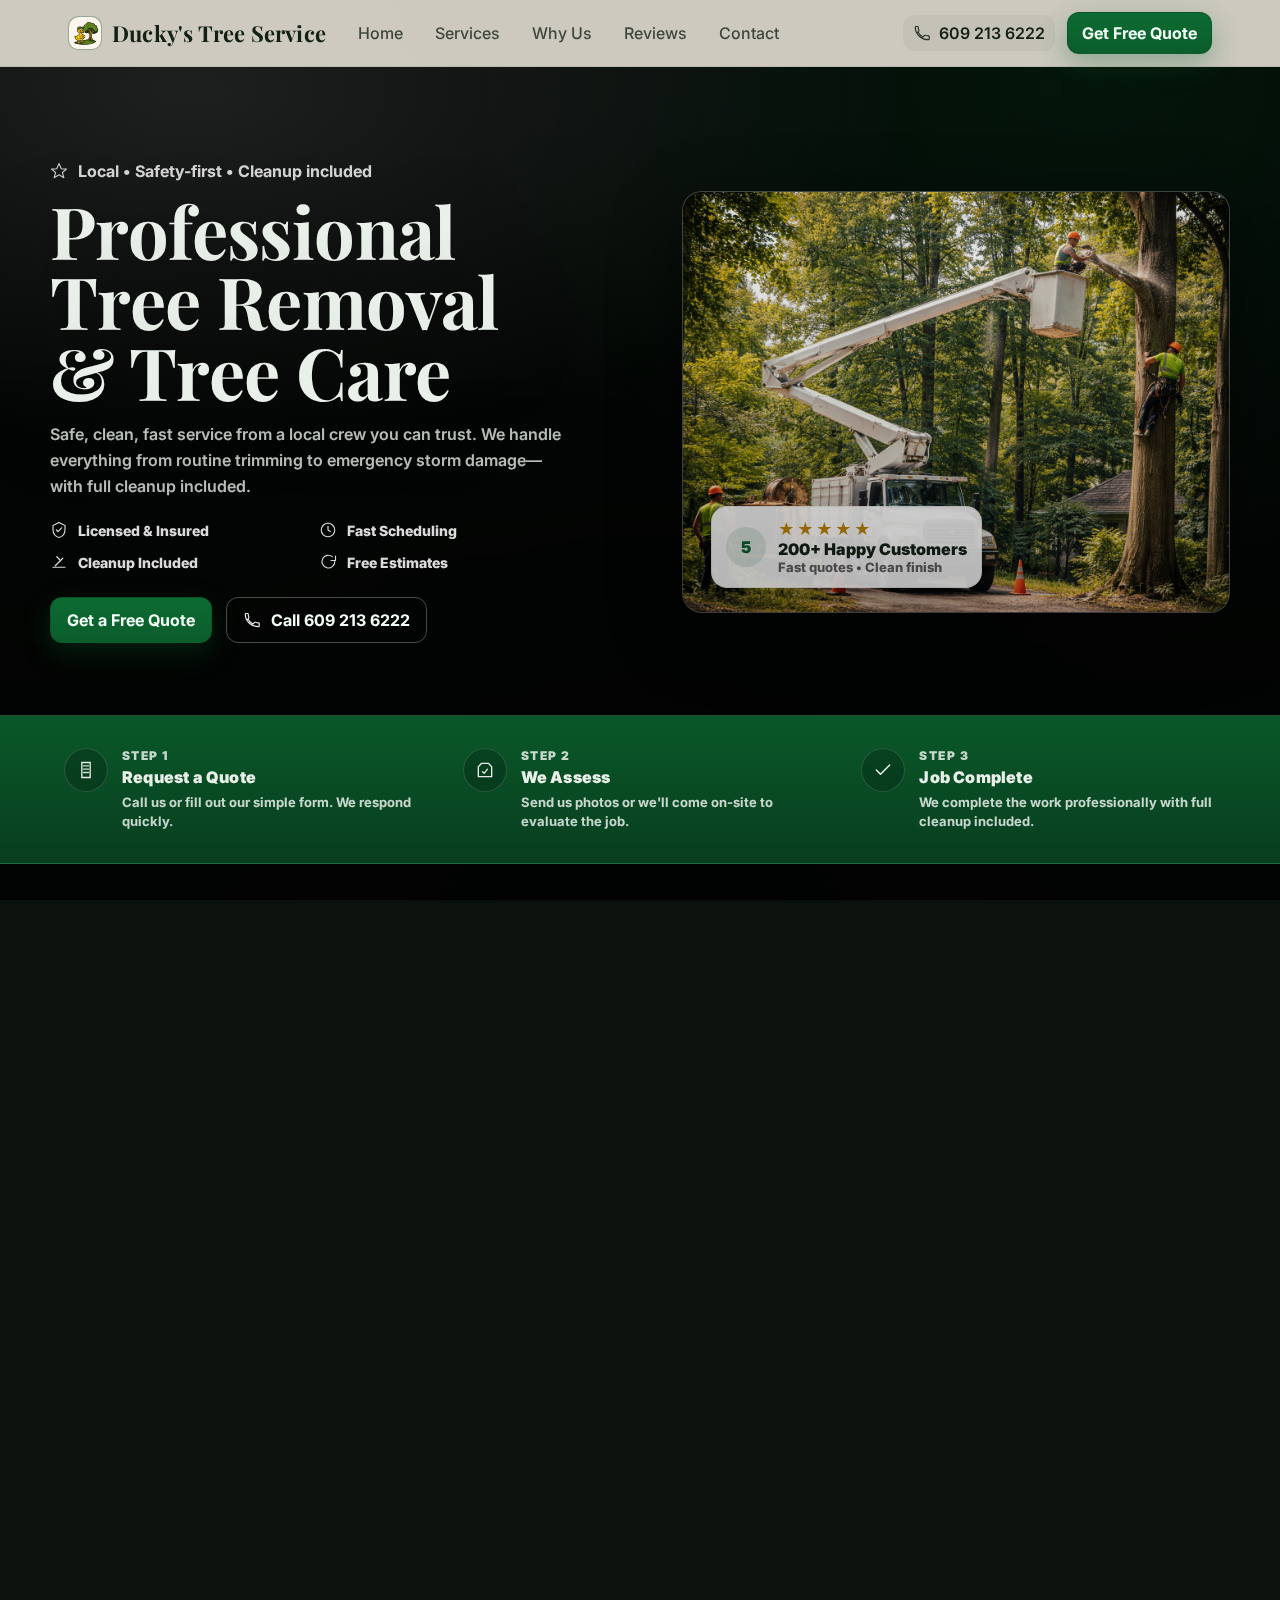
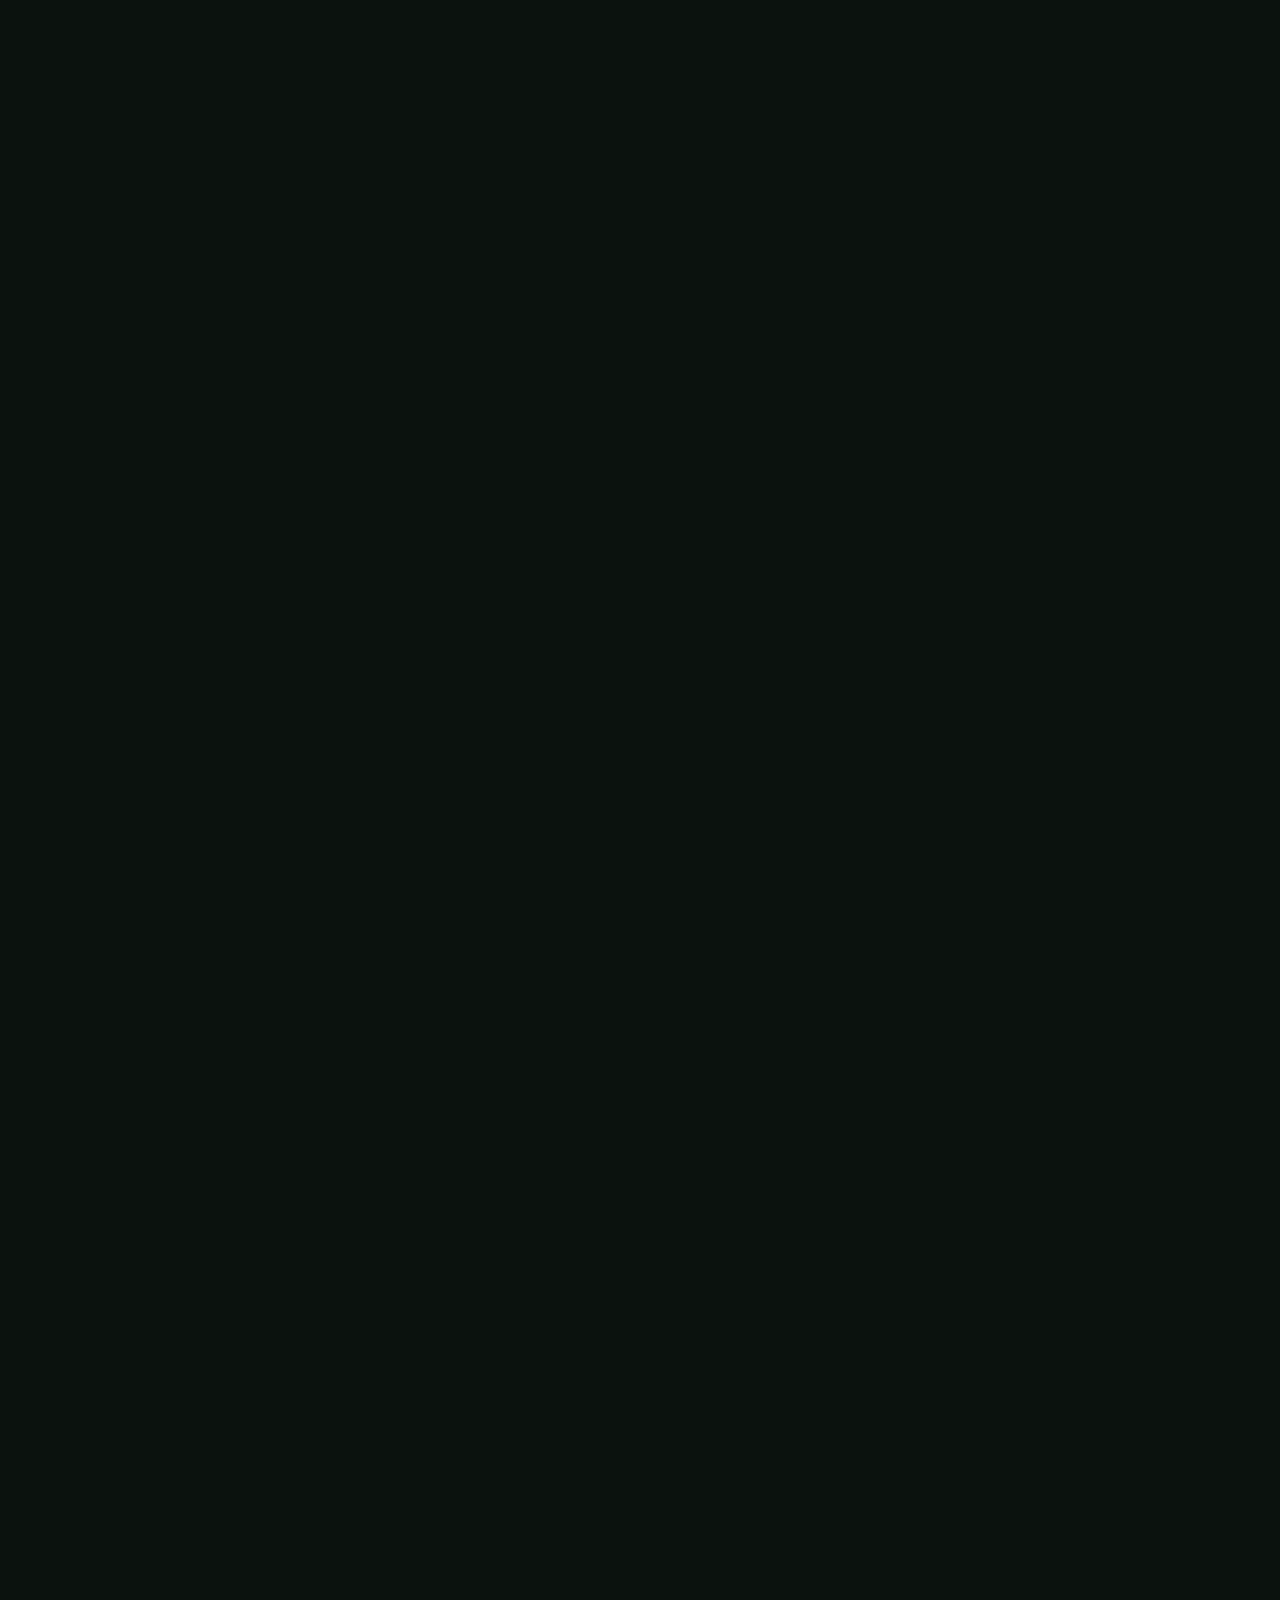
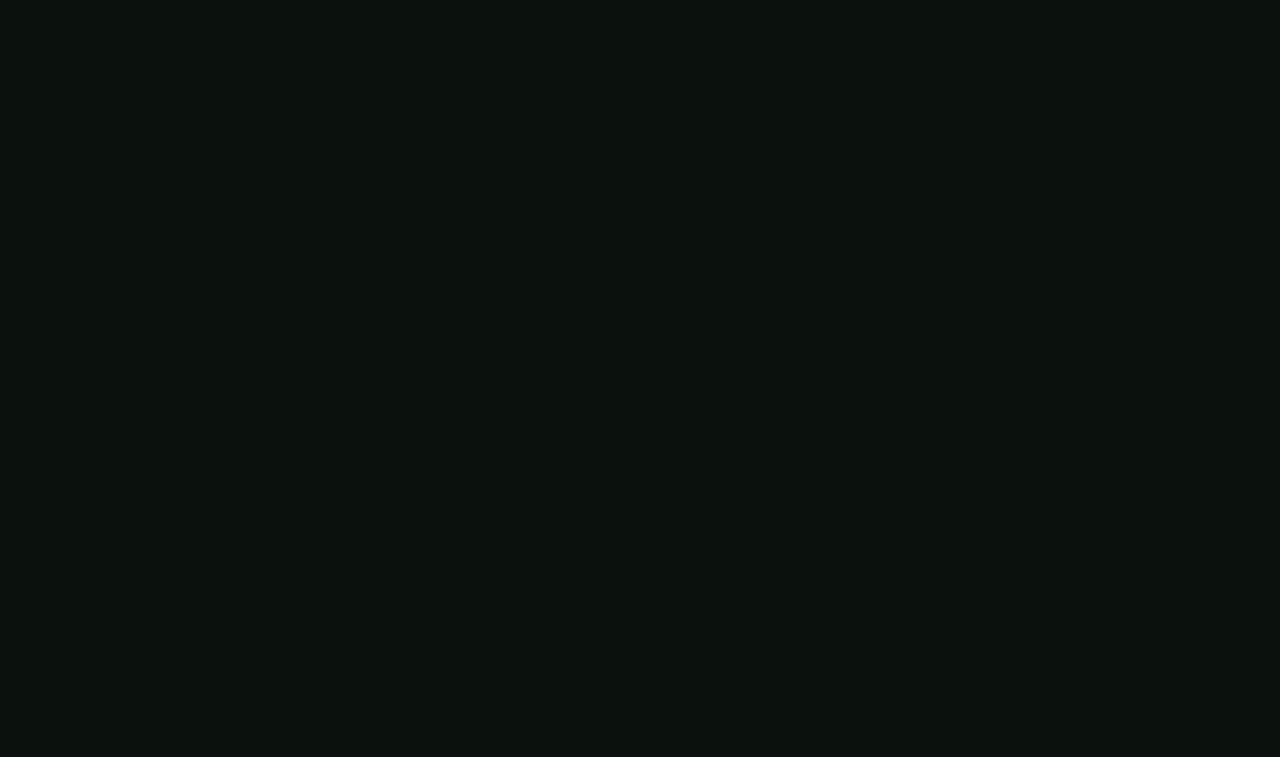
<file: index.html>
<!doctype html>
<html lang="en">
<head>
  <meta charset="utf-8" />
  <meta name="viewport" content="width=device-width,initial-scale=1" />
  <title>Ducky's Tree Service — Home</title>
  <meta name="description" content="Professional tree removal, trimming, stump grinding, and emergency service. Licensed & insured. Free estimates." />

  <!-- link CSS FILe -->
  <link rel="stylesheet" href="styles.css">


  <!-- Fonts -->
  <link rel="preconnect" href="https://fonts.googleapis.com">
  <link rel="preconnect" href="https://fonts.gstatic.com" crossorigin>
  <link href="https://fonts.googleapis.com/css2?family=Inter:wght@400;500;600;700;800&family=Playfair+Display:wght@600;700&display=swap" rel="stylesheet">

</head>

<!-- HTML -->

<body>
  <div class="page-bg" aria-hidden="true"></div>
  <div class="page-vignette" aria-hidden="true"></div>

  <!-- NAV -->
  <header class="nav-wrap">
    <nav class="nav" aria-label="Primary">
      <a class="brand" href="#home">
        <span class="mark" aria-hidden="true">
          <img src="images/logo.webp" alt="Ducky's Tree Service logo" class="logo-img">
        </span>
        <span class="name">Ducky's Tree Service</span>
      </a>

      <div class="nav-links">
        <a href="#home">Home</a>
        <a href="#services">Services</a>
        <a href="#about">Why Us</a>
        <a href="#reviews">Reviews</a>
        <a href="#contact">Contact</a>
      </div>

      <div class="nav-right">
        <a class="phone" href="tel:+16092136222" aria-label="Call 609 213 6222">
          <svg width="18" height="18" viewBox="0 0 24 24" fill="none">
            <path d="M6.6 10.8c1.6 3.2 3.4 5 6.6 6.6l2.2-2.2c.3-.3.8-.4 1.2-.2 1.3.5 2.7.8 4.1.8.5 0 .9.4.9.9V20c0 .5-.4.9-.9.9C10.7 20.9 3.1 13.3 3.1 4.2c0-.5.4-.9.9-.9H6.1c.5 0 .9.4.9.9 0 1.4.3 2.8.8 4.1.1.4 0 .9-.2 1.2l-2 2.3Z" stroke="rgba(19,32,21,.88)" stroke-width="1.6" stroke-linejoin="round"/>
          </svg>
          <span>609 213 6222</span>
        </a>

        <a class="btn btn-primary" href="#quoteForm">Get Free Quote</a>

        <button class="hamburger" id="hamburger" aria-label="Open menu" aria-expanded="false">
          <svg width="22" height="22" viewBox="0 0 24 24" fill="none">
            <path d="M4 7h16M4 12h16M4 17h16" stroke="rgba(19,32,21,.88)" stroke-width="2" stroke-linecap="round"/>
          </svg>
        </button>
      </div>
    </nav>

    <div class="mobile-drawer" id="drawer">
      <a href="#home">Home</a>
      <a href="#services">Services</a>
      <a href="#about">Why Us</a>
      <a href="#reviews">Reviews</a>
      <a href="#contact">Contact</a>
      <a href="#quoteForm">Get Free Quote</a>
    </div>
  </header>

  <!-- HERO -->
  <main id="home">
    <section class="hero">
      <div class="container hero-grid">
        <div class="hero-left">
          <div class="kicker">
            <svg width="18" height="18" viewBox="0 0 24 24" fill="none" aria-hidden="true">
              <path d="M12 2l3 7 7 .5-5.5 4.5 2 7-6.5-4-6.5 4 2-7L2 9.5 9 9l3-7Z" stroke="rgba(255,255,255,.8)" stroke-width="1.4" stroke-linejoin="round"/>
            </svg>
            <span>Local • Safety-first • Cleanup included</span>
          </div>

          <h1>Professional<br/>Tree Removal<br/>&amp; Tree Care</h1>

          <p class="lead">
            Safe, clean, fast service from a local crew you can trust. We handle everything from
            routine trimming to emergency storm damage—with full cleanup included.
          </p>

          <div class="hero-pills" aria-label="Highlights">
            <div class="pill">
              <svg width="18" height="18" viewBox="0 0 24 24" fill="none" aria-hidden="true">
                <path d="M12 2l8 4v6c0 5-3.5 9.5-8 10-4.5-.5-8-5-8-10V6l8-4Z" stroke="rgba(255,255,255,.86)" stroke-width="1.5"/>
                <path d="M8.5 12l2.2 2.2 4.8-5" stroke="rgba(255,255,255,.86)" stroke-width="1.6" stroke-linecap="round" stroke-linejoin="round"/>
              </svg>
              Licensed &amp; Insured
            </div>

            <div class="pill">
              <svg width="18" height="18" viewBox="0 0 24 24" fill="none" aria-hidden="true">
                <path d="M12 7v5l3 2" stroke="rgba(255,255,255,.86)" stroke-width="1.6" stroke-linecap="round" stroke-linejoin="round"/>
                <path d="M21 12a9 9 0 1 1-18 0 9 9 0 0 1 18 0Z" stroke="rgba(255,255,255,.86)" stroke-width="1.5"/>
              </svg>
              Fast Scheduling
            </div>

            <div class="pill">
              <svg width="18" height="18" viewBox="0 0 24 24" fill="none" aria-hidden="true">
                <path d="M4 19h16" stroke="rgba(255,255,255,.86)" stroke-width="1.6" stroke-linecap="round"/>
                <path d="M7 17l10-10" stroke="rgba(255,255,255,.86)" stroke-width="1.6" stroke-linecap="round"/>
                <path d="M9 5l4 4" stroke="rgba(255,255,255,.86)" stroke-width="1.6" stroke-linecap="round"/>
              </svg>
              Cleanup Included
            </div>

            <div class="pill">
              <svg width="18" height="18" viewBox="0 0 24 24" fill="none" aria-hidden="true">
                <path d="M21 11.5a8.5 8.5 0 1 1-3.1-6.6" stroke="rgba(255,255,255,.86)" stroke-width="1.5" stroke-linecap="round"/>
                <path d="M22 4v6h-6" stroke="rgba(255,255,255,.86)" stroke-width="1.5" stroke-linecap="round" stroke-linejoin="round"/>
              </svg>
              Free Estimates
            </div>
          </div>

          <div class="hero-ctas">
            <a class="btn btn-primary" href="#quoteForm">Get a Free Quote</a>
            <a class="btn btn-outline" href="tel:+16092136222">
              <svg width="18" height="18" viewBox="0 0 24 24" fill="none" aria-hidden="true">
                <path d="M6.6 10.8c1.6 3.2 3.4 5 6.6 6.6l2.2-2.2c.3-.3.8-.4 1.2-.2 1.3.5 2.7.8 4.1.8.5 0 .9.4.9.9V20c0 .5-.4.9-.9.9C10.7 20.9 3.1 13.3 3.1 4.2c0-.5.4-.9.9-.9H6.1c.5 0 .9.4.9.9 0 1.4.3 2.8.8 4.1.1.4 0 .9-.2 1.2l-2 2.3Z" stroke="rgba(255,255,255,.92)" stroke-width="1.6" stroke-linejoin="round"/>
              </svg>
              Call 609 213 6222
            </a>
          </div>
        </div>

        <div class="hero-right">
          <div class="media-card" aria-label="Tree crew photo">
            <img alt="Tree worker in bucket truck cutting a branch" src="images/hero.jpg">
            <div class="rating-badge" aria-label="Rating badge">
              <div class="rating-dot">5</div>
              <div>
                <div class="stars" aria-hidden="true">
                  <span>★</span><span>★</span><span>★</span><span>★</span><span>★</span>
                </div>
                <div class="rating-text">200+ Happy Customers</div>
                <div class="rating-sub">Fast quotes • Clean finish</div>
              </div>
            </div>
          </div>
        </div>
      </div>
    </section>

    <!-- Steps bar -->
    <section class="steps" aria-label="How it works">
      <div class="steps-grid">
        <div class="step">
          <div class="icon" aria-hidden="true">
            <svg width="20" height="20" viewBox="0 0 24 24" fill="none">
              <path d="M7 3h10v18H7z" stroke="rgba(255,255,255,.90)" stroke-width="1.6"/>
              <path d="M9 7h6M9 11h6M9 15h6" stroke="rgba(255,255,255,.82)" stroke-width="1.6" stroke-linecap="round"/>
            </svg>
          </div>
          <div>
            <div class="meta">STEP 1</div>
            <h4>Request a Quote</h4>
            <p>Call us or fill out our simple form. We respond quickly.</p>
          </div>
        </div>

        <div class="step">
          <div class="icon" aria-hidden="true">
            <svg width="20" height="20" viewBox="0 0 24 24" fill="none">
              <path d="M4 8l4-4h8l4 4v12H4V8Z" stroke="rgba(255,255,255,.90)" stroke-width="1.6" stroke-linejoin="round"/>
              <path d="M9 14l2 2 4-5" stroke="rgba(255,255,255,.88)" stroke-width="1.6" stroke-linecap="round" stroke-linejoin="round"/>
            </svg>
          </div>
          <div>
            <div class="meta">STEP 2</div>
            <h4>We Assess</h4>
            <p>Send us photos or we'll come on-site to evaluate the job.</p>
          </div>
        </div>

        <div class="step">
          <div class="icon" aria-hidden="true">
            <svg width="20" height="20" viewBox="0 0 24 24" fill="none">
              <path d="M20 6L9 17l-5-5" stroke="rgba(255,255,255,.92)" stroke-width="1.8" stroke-linecap="round" stroke-linejoin="round"/>
            </svg>
          </div>
          <div>
            <div class="meta">STEP 3</div>
            <h4>Job Complete</h4>
            <p>We complete the work professionally with full cleanup included.</p>
          </div>
        </div>
      </div>
    </section>

    <!-- SERVICES -->
    <section class="section" id="services">
      <div class="container">
        <div class="section-title">
          <h2>Our Services</h2>
          <p>From routine maintenance to emergency response, we have you covered.</p>
        </div>

        <div class="cards" role="list">
          <div class="card" role="listitem" tabindex="0">
            <div class="card-inner">
              <div class="card-front">
                <img src="images/tree-removal.webp" alt="Tree removal service">
                <div class="content">
                  <h3>Tree Removal</h3>
                  <button class="more" type="button">Learn more →</button>
                </div>
              </div>
              <div class="card-back" aria-hidden="true">
                <h3>Tree Removal</h3>
                <p>Safe, controlled removal of trees that are dead, damaged, leaning, or too close to structures. We plan the drop or rigging approach, protect your property, and clean up thoroughly when we’re done.</p>
                <div class="back-actions">
                  <a class="btn btn-primary" href="#quoteForm">Get Free Quote</a>
                  <button class="btn btn-ghost back-close" type="button">Back</button>
                </div>
              </div>
            </div>
          </div>

          <div class="card" role="listitem" tabindex="0">
            <div class="card-inner">
              <div class="card-front">
                <img src="images/tree-trimming.webp" alt="Tree trimming service">
                <div class="content">
                  <h3>Tree Trimming</h3>
                  <button class="more" type="button">Learn more →</button>
                </div>
              </div>
              <div class="card-back" aria-hidden="true">
                <h3>Tree Trimming</h3>
                <p>Pruning and trimming to improve tree health, reduce risk, and keep branches clear of roofs, driveways, and power lines. We focus on clean cuts and proper shaping—never “topping.”</p>
                <div class="back-actions">
                  <a class="btn btn-primary" href="#quoteForm">Get Free Quote</a>
                  <button class="btn btn-ghost back-close" type="button">Back</button>
                </div>
              </div>
            </div>
          </div>

          <div class="card" role="listitem" tabindex="0">
            <div class="card-inner">
              <div class="card-front">
                <img src="images/stump-grinding.webp" alt="Stump grinding service">
                <div class="content">
                  <h3>Stump Grinding</h3>
                  <button class="more" type="button">Learn more →</button>
                </div>
              </div>
              <div class="card-back" aria-hidden="true">
                <h3>Stump Grinding</h3>
                <p>We grind stumps below grade so you can re-seed, re-sod, or replant. Cleanup is included, and we can leave the grindings or haul them away—your choice.</p>
                <div class="back-actions">
                  <a class="btn btn-primary" href="#quoteForm">Get Free Quote</a>
                  <button class="btn btn-ghost back-close" type="button">Back</button>
                </div>
              </div>
            </div>
          </div>

          <div class="card" role="listitem" tabindex="0">
            <div class="card-inner">
              <div class="card-front">
                <img src="images/emergency-service.webp" alt="Emergency service removing fallen tree">
                <div class="content">
                  <h3>Emergency Service</h3>
                  <button class="more" type="button">Learn more →</button>
                </div>
              </div>
              <div class="card-back" aria-hidden="true">
                <h3>Emergency Service</h3>
                <p>Rapid response for storm-related hazards, fallen trees, hanging limbs, and blocked driveways. We’ll make the area safe first, then handle removal and cleanup.</p>
                <div class="back-actions">
                  <a class="btn btn-primary" href="#quoteForm">Get Free Quote</a>
                  <button class="btn btn-ghost back-close" type="button">Back</button>
                </div>
              </div>
            </div>
          </div>

          <div class="card" role="listitem" tabindex="0">
            <div class="card-inner">
              <div class="card-front">
                <img src="images/storm-damage.webp" alt="Storm damage cleanup crew">
                <div class="content">
                  <h3>Storm Damage</h3>
                  <button class="more" type="button">Learn more →</button>
                </div>
              </div>
              <div class="card-back" aria-hidden="true">
                <h3>Storm Damage</h3>
                <p>Cleanup for broken limbs, downed trees, and debris after high winds or heavy snow. We can help restore access, reduce future risk, and leave your yard neat.</p>
                <div class="back-actions">
                  <a class="btn btn-primary" href="#quoteForm">Get Free Quote</a>
                  <button class="btn btn-ghost back-close" type="button">Back</button>
                </div>
              </div>
            </div>
          </div>

          <div class="card" role="listitem" tabindex="0">
            <div class="card-inner">
              <div class="card-front">
                <img src="images/lot-clearing.webp" alt="Lot clearing with excavator">
                <div class="content">
                  <h3>Lot Clearing</h3>
                  <button class="more" type="button">Learn more →</button>
                </div>
              </div>
              <div class="card-back" aria-hidden="true">
                <h3>Lot Clearing</h3>
                <p>Brush and small tree removal to prep for landscaping, fencing, sheds, or new construction. We’ll discuss what stays, what goes, and how you want the final grade to look.</p>
                <div class="back-actions">
                  <a class="btn btn-primary" href="#quoteForm">Get Free Quote</a>
                  <button class="btn btn-ghost back-close" type="button">Back</button>
                </div>
              </div>
            </div>
          </div>
        </div>
      </div>
    </section>

    <!-- Stats bar -->
    <section class="stats" aria-label="Company stats">
      <div class="stats-grid">
        <div class="stat">
          <div class="ico" aria-hidden="true">
            <svg width="22" height="22" viewBox="0 0 24 24" fill="none">
              <path d="M12 2c2.8 2.4 4.5 4.6 5.3 6.7 1.7.3 3.2 1.6 3.7 3.3.7 2.6-.9 5.3-3.6 6a5.9 5.9 0 0 1-1.8.2H8.4a5.8 5.8 0 0 1-1.8-.2c-2.7-.7-4.3-3.4-3.6-6 .5-1.7 2-3 3.7-3.3C7.5 6.6 9.2 4.4 12 2Z" stroke="rgba(255,255,255,.88)" stroke-width="1.5"/>
              <path d="M12 12v10" stroke="rgba(255,255,255,.88)" stroke-width="1.5" stroke-linecap="round"/>
            </svg>
          </div>
          <div class="num">5,000+</div>
          <div class="lbl">Trees Serviced</div>
        </div>

        <div class="stat">
          <div class="ico" aria-hidden="true">
            <svg width="22" height="22" viewBox="0 0 24 24" fill="none">
              <path d="M16 11a4 4 0 1 0-8 0" stroke="rgba(255,255,255,.88)" stroke-width="1.6" stroke-linecap="round"/>
              <path d="M3 20c.9-4 4-6 9-6s8.1 2 9 6" stroke="rgba(255,255,255,.88)" stroke-width="1.6" stroke-linecap="round"/>
              <path d="M18.5 9.5a3 3 0 1 0-2.9-3.5" stroke="rgba(255,255,255,.70)" stroke-width="1.4" stroke-linecap="round"/>
            </svg>
          </div>
          <div class="num">2,500+</div>
          <div class="lbl">Happy Customers</div>
        </div>

        <div class="stat">
          <div class="ico" aria-hidden="true">
            <svg width="22" height="22" viewBox="0 0 24 24" fill="none">
              <path d="M12 7v5l3 2" stroke="rgba(255,255,255,.88)" stroke-width="1.6" stroke-linecap="round" stroke-linejoin="round"/>
              <path d="M21 12a9 9 0 1 1-18 0 9 9 0 0 1 18 0Z" stroke="rgba(255,255,255,.88)" stroke-width="1.5"/>
            </svg>
          </div>
          <div class="num">15+</div>
          <div class="lbl">Years Experience</div>
        </div>

        <div class="stat">
          <div class="ico" aria-hidden="true">
            <svg width="22" height="22" viewBox="0 0 24 24" fill="none">
              <path d="M12 2l8 4v6c0 5-3.5 9.5-8 10-4.5-.5-8-5-8-10V6l8-4Z" stroke="rgba(255,255,255,.88)" stroke-width="1.5"/>
              <path d="M8.5 12l2.2 2.2 4.8-5" stroke="rgba(255,255,255,.88)" stroke-width="1.6" stroke-linecap="round" stroke-linejoin="round"/>
            </svg>
          </div>
          <div class="num">100%</div>
          <div class="lbl">Satisfaction Rate</div>
        </div>
      </div>
    </section>

    <!-- WHY US + SERVICE AREAS (horizontal) -->
    <section class="section why" id="about">
      <div class="container">
        <div class="why-row">
          <!-- WHY US -->
          <div class="panel">
            <h2>Why Choose Ducky's?</h2>
            <p>
              We're a local crew that shows up on time, protects your property, and leaves your yard clean.
              Safety-first work, honest pricing, and a professional finish—every job.
            </p>

            <div class="feature">
              <div class="fi" aria-hidden="true">
                <svg width="18" height="18" viewBox="0 0 24 24" fill="none">
                  <path d="M12 2l8 4v6c0 5-3.5 9.5-8 10-4.5-.5-8-5-8-10V6l8-4Z" stroke="rgba(255,255,255,.92)" stroke-width="1.5"/>
                  <path d="M8.5 12l2.2 2.2 4.8-5" stroke="rgba(255,255,255,.92)" stroke-width="1.6" stroke-linecap="round" stroke-linejoin="round"/>
                </svg>
              </div>
              <div>
                <h4>Safety-First Approach</h4>
                <p>Every job follows strict safety protocols to protect your property and our crew.</p>
              </div>
            </div>

            <div class="feature">
              <div class="fi" aria-hidden="true">
                <svg width="18" height="18" viewBox="0 0 24 24" fill="none">
                  <path d="M4 19h16" stroke="rgba(255,255,255,.92)" stroke-width="1.6" stroke-linecap="round"/>
                  <path d="M7 17l10-10" stroke="rgba(255,255,255,.92)" stroke-width="1.6" stroke-linecap="round"/>
                  <path d="M9 5l4 4" stroke="rgba(255,255,255,.92)" stroke-width="1.6" stroke-linecap="round"/>
                </svg>
              </div>
              <div>
                <h4>Cleanup Included</h4>
                <p>We haul debris, rake up, and leave your yard looking right before we go.</p>
              </div>
            </div>
          </div>

          <!-- SERVICE AREAS -->
          <div class="panel">
            <h2>Service Areas</h2>
            <p>
              Based in <strong>Feasterville-Trevose</strong>. We serve most locations within about a
              <strong>3-hour drive</strong>. Not sure if you're in range? Call and we'll confirm.
            </p>

            <div class="chips chips--tiles" aria-label="Top areas we serve">
              <span class="chip">Bucks County</span>
              <span class="chip">Montgomery County</span>
              <span class="chip">Philadelphia</span>
              <span class="chip">Delaware County</span>
              <span class="chip">Chester County</span>
              <span class="chip">Lehigh Valley</span>
            </div>
          </div>
        </div>
      </div>
    </section>

    <!-- REVIEWS -->
    <section class="section reviews" id="reviews">
      <div class="container">
        <div class="reviews-head">
          <h2>Reviews</h2>
          <div class="reviews-sub">
            <span aria-hidden="true">★★★★★</span>
            <span>Trusted by local homeowners • Quick scheduling • Clean results</span>
          </div>
        </div>

        <div class="review-grid">
          <div class="review review--split">
            <div class="rating" aria-label="Rating: 5 out of 5">
              <span class="star full">★</span>
              <span class="star full">★</span>
              <span class="star full">★</span>
              <span class="star full">★</span>
              <span class="star full">★</span>
            </div>
            <div class="quote">"They removed a dead oak close to our garage without a scratch and cleaned up every branch."</div>
            <div class="hr"></div>
            <div class="who">
              <div class="review-footer">
                <div class="review-meta">
                  <div class="name">Marcus Chen</div>
                  <div class="from">From Feasterville-Trevose</div>
                </div>
                <div class="svc">Tree Removal</div>
              </div>
            </div>
          </div>

          <div class="review review--split">
            <div class="rating" aria-label="Rating: 4.5 out of 5">
              <span class="star full">★</span>
              <span class="star full">★</span>
              <span class="star full">★</span>
              <span class="star full">★</span>
              <span class="star half">☆</span>
            </div>
            <div class="quote">"Quick scheduling and great communication. The trim around our roofline looks perfect."</div>
            <div class="hr"></div>
            <div class="who">
              <div class="review-footer">
                <div class="review-meta">
                  <div class="name">Priya Patel</div>
                  <div class="from">From Bucks County</div>
                </div>
                <div class="svc">Tree Trimming</div>
              </div>
            </div>
          </div>

          <div class="review review--split">
            <div class="rating" aria-label="Rating: 5 out of 5">
              <span class="star full">★</span>
              <span class="star full">★</span>
              <span class="star full">★</span>
              <span class="star full">★</span>
              <span class="star full">★</span>
            </div>
            <div class="quote">"Ducky's Tree Service helped to clear a big tree that fell on my M8 Comp, in less than 2 hours!"</div>
            <div class="hr"></div>
            <div class="who">
              <div class="review-footer">
                <div class="review-meta">
                  <div class="name">Nando Garcia</div>
                  <div class="from">From Bensalem</div>
                </div>
                <div class="svc">Storm Damage</div>
              </div>
            </div>
          </div>

          <div class="review review--split hidden-review">
            <div class="rating" aria-label="Rating: 4 out of 5">
              <span class="star full">★</span>
              <span class="star full">★</span>
              <span class="star full">★</span>
              <span class="star full">★</span>
              <span class="star empty">★</span>
            </div>
            <div class="quote">"They ground the stump below grade so we could re-seed right away. Very professional crew."</div>
            <div class="hr"></div>
            <div class="who">
              <div class="review-footer">
                <div class="review-meta">
                  <div class="name">Mariami Chakvetaia</div>
                  <div class="from">From Bucks County</div>
                </div>
                <div class="svc">Stump Grinding</div>
              </div>
            </div>
          </div>

          <div class="review review--split hidden-review">
            <div class="rating" aria-label="Rating: 5 out of 5">
              <span class="star full">★</span>
              <span class="star full">★</span>
              <span class="star full">★</span>
              <span class="star full">★</span>
              <span class="star full">★</span>
            </div>
            <div class="quote">"Fast quote and fair price for clearing brush along our fence line. Everything was hauled away."</div>
            <div class="hr"></div>
            <div class="who">
              <div class="review-footer">
                <div class="review-meta">
                  <div class="name">David Kim</div>
                  <div class="from">From Warminster</div>
                </div>
                <div class="svc">Lot Clearing</div>
              </div>
            </div>
          </div>

          <div class="review review--split hidden-review">
            <div class="rating" aria-label="Rating: 4.5 out of 5">
              <span class="star full">★</span>
              <span class="star full">★</span>
              <span class="star full">★</span>
              <span class="star full">★</span>
              <span class="star half">☆</span>
            </div>
            <div class="quote">"Emergency call answered immediately and they made the area safe fast. Cleanup was included and done right."</div>
            <div class="hr"></div>
            <div class="who">
              <div class="review-footer">
                <div class="review-meta">
                  <div class="name">Ashley Rod</div>
                  <div class="from">From Bucks County</div>
                </div>
                <div class="svc">Emergency Service</div>
              </div>
            </div>
          </div>

          <div class="review review--split hidden-review">
            <div class="rating" aria-label="Rating: 5 out of 5">
              <span class="star full">★</span>
              <span class="star full">★</span>
              <span class="star full">★</span>
              <span class="star full">★</span>
              <span class="star full">★</span>
            </div>
            <div class="quote">"They removed a leaning tree that had us worried during storms. The whole process was smooth and stress-free."</div>
            <div class="hr"></div>
            <div class="who">
              <div class="review-footer">
                <div class="review-meta">
                  <div class="name">Carlos Martinez</div>
                  <div class="from">From Yardley</div>
                </div>
                <div class="svc">Tree Removal</div>
              </div>
            </div>
          </div>

          <div class="review review--split hidden-review">
            <div class="rating" aria-label="Rating: 4 out of 5">
              <span class="star full">★</span>
              <span class="star full">★</span>
              <span class="star full">★</span>
              <span class="star full">★</span>
              <span class="star empty">★</span>
            </div>
            <div class="quote">"The crew trimmed back overgrown branches away from the driveway and power lines. You can tell they know what they're doing."</div>
            <div class="hr"></div>
            <div class="who">
              <div class="review-footer">
                <div class="review-meta">
                  <div class="name">Maria Garcia</div>
                  <div class="from">From Bucks County</div>
                </div>
                <div class="svc">Tree Trimming</div>
              </div>
            </div>
          </div>

          <div class="review review--split hidden-review">
            <div class="rating" aria-label="Rating: 4.5 out of 5">
              <span class="star full">★</span>
              <span class="star full">★</span>
              <span class="star full">★</span>
              <span class="star full">★</span>
              <span class="star half">☆</span>
            </div>
            <div class="quote">"After heavy winds, they cleaned up broken limbs all over the yard. They worked quickly and left no mess behind."</div>
            <div class="hr"></div>
            <div class="who">
              <div class="review-footer">
                <div class="review-meta">
                  <div class="name">Ahmed Hassan</div>
                  <div class="from">From Quakertown</div>
                </div>
                <div class="svc">Storm Damage</div>
              </div>
            </div>
          </div>

          <div class="review review--split hidden-review">
            <div class="rating" aria-label="Rating: 5 out of 5">
              <span class="star full">★</span>
              <span class="star full">★</span>
              <span class="star full">★</span>
              <span class="star full">★</span>
              <span class="star full">★</span>
            </div>
            <div class="quote">"Stump grinding was fast and clean. They explained everything and the area looked great when they finished."</div>
            <div class="hr"></div>
            <div class="who">
              <div class="review-footer">
                <div class="review-meta">
                  <div class="name">Jennifer Lee</div>
                  <div class="from">From Montgomery County</div>
                </div>
                <div class="svc">Stump Grinding</div>
              </div>
            </div>
          </div>

          <div class="review review--split hidden-review">
            <div class="rating" aria-label="Rating: 4 out of 5">
              <span class="star full">★</span>
              <span class="star full">★</span>
              <span class="star full">★</span>
              <span class="star full">★</span>
              <span class="star empty">★</span>
            </div>
            <div class="quote">"They cleared a small wooded section for our new shed pad. Great equipment and great cleanup."</div>
            <div class="hr"></div>
            <div class="who">
              <div class="review-footer">
                <div class="review-meta">
                  <div class="name">Tyler Brown</div>
                  <div class="from">From Abington</div>
                </div>
                <div class="svc">Lot Clearing</div>
              </div>
            </div>
          </div>

          <div class="review review--split hidden-review">
            <div class="rating" aria-label="Rating: 5 out of 5">
              <span class="star full">★</span>
              <span class="star full">★</span>
              <span class="star full">★</span>
              <span class="star full">★</span>
              <span class="star full">★</span>
            </div>
            <div class="quote">"Called for emergency service and they showed up on time. They handled a dangerous hanging limb safely."</div>
            <div class="hr"></div>
            <div class="who">
              <div class="review-footer">
                <div class="review-meta">
                  <div class="name">Rachel Green</div>
                  <div class="from">From Montgomery County</div>
                </div>
                <div class="svc">Emergency Service</div>
              </div>
            </div>
          </div>

          <div class="review review--split hidden-review">
            <div class="rating" aria-label="Rating: 4.5 out of 5">
              <span class="star full">★</span>
              <span class="star full">★</span>
              <span class="star full">★</span>
              <span class="star full">★</span>
              <span class="star half">☆</span>
            </div>
            <div class="quote">"Removed two medium trees near our deck and protected everything with care. The site was cleaner than before they arrived."</div>
            <div class="hr"></div>
            <div class="who">
              <div class="review-footer">
                <div class="review-meta">
                  <div class="name">Michael Davis</div>
                  <div class="from">From Cheltenham</div>
                </div>
                <div class="svc">Tree Removal</div>
              </div>
            </div>
          </div>

          <div class="review review--split hidden-review">
            <div class="rating" aria-label="Rating: 5 out of 5">
              <span class="star full">★</span>
              <span class="star full">★</span>
              <span class="star full">★</span>
              <span class="star full">★</span>
              <span class="star full">★</span>
            </div>
            <div class="quote">"The trimming work made our front trees look balanced again. They also cleared branches away from the roof."</div>
            <div class="hr"></div>
            <div class="who">
              <div class="review-footer">
                <div class="review-meta">
                  <div class="name">Emily Wilson</div>
                  <div class="from">From King of Prussia</div>
                </div>
                <div class="svc">Tree Trimming</div>
              </div>
            </div>
          </div>

          <div class="review review--split hidden-review">
            <div class="rating" aria-label="Rating: 4 out of 5">
              <span class="star full">★</span>
              <span class="star full">★</span>
              <span class="star full">★</span>
              <span class="star full">★</span>
              <span class="star empty">★</span>
            </div>
            <div class="quote">"We had storm debris everywhere and they handled it quickly. Professional service from start to finish."</div>
            <div class="hr"></div>
            <div class="who">
              <div class="review-footer">
                <div class="review-meta">
                  <div class="name">James Taylor</div>
                  <div class="from">From Delaware County</div>
                </div>
                <div class="svc">Storm Damage</div>
              </div>
            </div>
          </div>

          <div class="review review--split hidden-review">
            <div class="rating" aria-label="Rating: 4.5 out of 5">
              <span class="star full">★</span>
              <span class="star full">★</span>
              <span class="star full">★</span>
              <span class="star full">★</span>
              <span class="star half">☆</span>
            </div>
            <div class="quote">"They ground down a stubborn stump that was right in the way of our landscaping plans. Quick, neat, and affordable."</div>
            <div class="hr"></div>
            <div class="who">
              <div class="review-footer">
                <div class="review-meta">
                  <div class="name">Jessica Martinez</div>
                  <div class="from">From Media</div>
                </div>
                <div class="svc">Stump Grinding</div>
              </div>
            </div>
          </div>

          <div class="review review--split hidden-review">
            <div class="rating" aria-label="Rating: 5 out of 5">
              <span class="star full">★</span>
              <span class="star full">★</span>
              <span class="star full">★</span>
              <span class="star full">★</span>
              <span class="star full">★</span>
            </div>
            <div class="quote">"We needed brush and small trees cleared before fencing, and they got it done fast. Good communication and fair pricing."</div>
            <div class="hr"></div>
            <div class="who">
              <div class="review-footer">
                <div class="review-meta">
                  <div class="name">Robert Anderson</div>
                  <div class="from">From Chester County</div>
                </div>
                <div class="svc">Lot Clearing</div>
              </div>
            </div>
          </div>

          <div class="review review--split hidden-review">
            <div class="rating" aria-label="Rating: 4 out of 5">
              <span class="star full">★</span>
              <span class="star full">★</span>
              <span class="star full">★</span>
              <span class="star full">★</span>
              <span class="star empty">★</span>
            </div>
            <div class="quote">"Emergency response was excellent after a tree fell across part of our yard. They made it safe and finished with full cleanup."</div>
            <div class="hr"></div>
            <div class="who">
              <div class="review-footer">
                <div class="review-meta">
                  <div class="name">Linda Thompson</div>
                  <div class="from">From Bethlehem</div>
                </div>
                <div class="svc">Emergency Service</div>
              </div>
            </div>
          </div>
        </div>

        <div class="reviews-cta">
          <button class="btn btn-primary" id="loadMoreReviews">Load More Reviews</button>
        </div>
      </div>
    </section>

    <!-- CONTACT / QUOTE FORM -->
    <section class="section" id="contact">
      <div class="container">
        <div class="glass contact-wrap">
          <div>
            <h3>Request a Free Estimate</h3>
            <p>
              Tell us what you need and we'll reach out ASAP. Prefer to call?
              <a href="tel:+16092136222" style="font-weight:900; text-decoration:underline;">609 213 6222</a>
            </p>

            <div class="feature" style="margin-top:14px">
              <div class="fi" aria-hidden="true">
                <svg width="18" height="18" viewBox="0 0 24 24" fill="none">
                  <path d="M12 2l8 4v6c0 5-3.5 9.5-8 10-4.5-.5-8-5-8-10V6l8-4Z" stroke="rgba(255,255,255,.92)" stroke-width="1.5"/>
                  <path d="M8.5 12l2.2 2.2 4.8-5" stroke="rgba(255,255,255,.92)" stroke-width="1.6" stroke-linecap="round" stroke-linejoin="round"/>
                </svg>
              </div>
              <div>
                <h4 style="margin:0 0 4px;font-weight:900">Licensed &amp; Insured</h4>
                <p style="margin:0;color:var(--muted2);font-weight:700;font-size:13px;line-height:1.45">
                  Safety-first work with full cleanup included.
                </p>
              </div>
            </div>

            <div class="hint" style="margin-top:14px">
              Tip: For the best quote, include photos or a quick description of the tree / area.
            </div>
          </div>

          <form class="form" id="quoteForm">
            <div class="field">
              <label for="name">NAME</label>
              <input id="name" name="name" type="text" placeholder="Your name" required>
            </div>

            <div class="field">
              <label for="phone">PHONE</label>
              <input id="phone" name="phone" type="tel" placeholder="609 213 6222" required>
            </div>

            <div class="field">
              <label for="email">EMAIL</label>
              <input id="email" name="email" type="email" placeholder="duckytreeservice@gmail.com">
            </div>

            <div class="field">
              <label for="service">SERVICE</label>
              <select id="service" name="service" required>
                <option value="" selected disabled>Select a service</option>
                <option>Tree Removal</option>
                <option>Tree Trimming</option>
                <option>Stump Grinding</option>
                <option>Emergency Service</option>
                <option>Storm Damage</option>
                <option>Lot Clearing</option>
              </select>
            </div>

            <div class="field full">
              <label for="address">ADDRESS </label>
              <input id="address" name="address" type="text" placeholder="Street / City">
            </div>

            <div class="field">
              <label for="timeline">TIMELINE</label>
              <select id="timeline" name="timeline" required>
                <option value="" selected disabled>When do you need it?</option>
                <option>ASAP</option>
                <option>This week</option>
                <option>Next 1–2 weeks</option>
                <option>Just planning</option>
              </select>
            </div>

            <div class="field">
              <label for="contactpref">CONTACT PREFERENCE</label>
              <select id="contactpref" name="contactpref" required>
                <option value="" selected disabled>Choose one</option>
                <option>Call</option>
                <option>Text</option>
                <option>Email</option>
              </select>
            </div>

            <div class="field full">
              <label for="details">DETAILS</label>
              <textarea id="details" name="details" placeholder="Describe the job (tree size, location, any hazards, etc.)"></textarea>
              <div class="hint" id="formHint">
              </div>
            </div>

            <div class="field full" style="display:flex; gap:12px; align-items:center; flex-wrap:wrap">
              <button class="btn btn-primary" type="submit">Send Request</button>
              <a class="btn btn-outline" href="tel:+16092136222">Call Instead</a>
            </div>
          </form>
        </div>
      </div>
    </section>
  </main>

  <!-- FOOTER -->
  <footer>
    <div class="foot-grid">
      <div class="foot-brand">
        <div class="brandline">
          <span aria-hidden="true" style="display:grid;place-items:center;width:38px;height:38px;border-radius:12px;background:rgba(255,255,255,.06);border:1px solid rgba(255,255,255,.12);overflow:hidden">
            <img src="images/logo.webp" alt="Ducky's Tree Service logo" class="logo-img--footer" style="width:100%;height:100%;display:block">
          </span>
          <span>Ducky's Tree Service</span>
        </div>
      </div>

      <div class="foot-col">
        <h4>SERVICES</h4>
        <a href="#services">Services</a>
      </div>

      <div class="foot-col">
        <h4>COMPANY</h4>
        <a href="#about">Why Us</a>
        <a href="#reviews">Reviews</a>
        <a href="#contact">Contact</a>
      </div>

      <div class="foot-col">
        <h4>CONTACT US</h4>
        <a class="foot-contact" href="tel:+16092136222">609 213 6222</a>
        <a class="foot-contact" href="mailto:duckytreeservice@gmail.com">duckytreeservice@gmail.com</a>
      </div>
    </div>

    <div class="foot-bottom">
      © 2026 Ducky's Tree Service. All rights reserved. Licensed &amp; Insured.
    </div>
  </footer>

  
  <!-- ✅ Success Notifications -->
  <div class="modal" id="successModal" aria-hidden="true">
    <div class="modal-card" role="dialog" aria-modal="true" aria-labelledby="modalTitle">
      <div class="modal-title" id="modalTitle">✅ Sent!</div>
      <div class="modal-msg" id="modalMsg">We'll contact you ASAP.</div>
      <button class="btn btn-primary modal-btn" type="button" id="closeModalBtn">Close</button>
    </div>
  </div>

  <!-- LINK JS TO HTML ---> 
  <script src="script.js"></script>

</body>
</html>
</file>
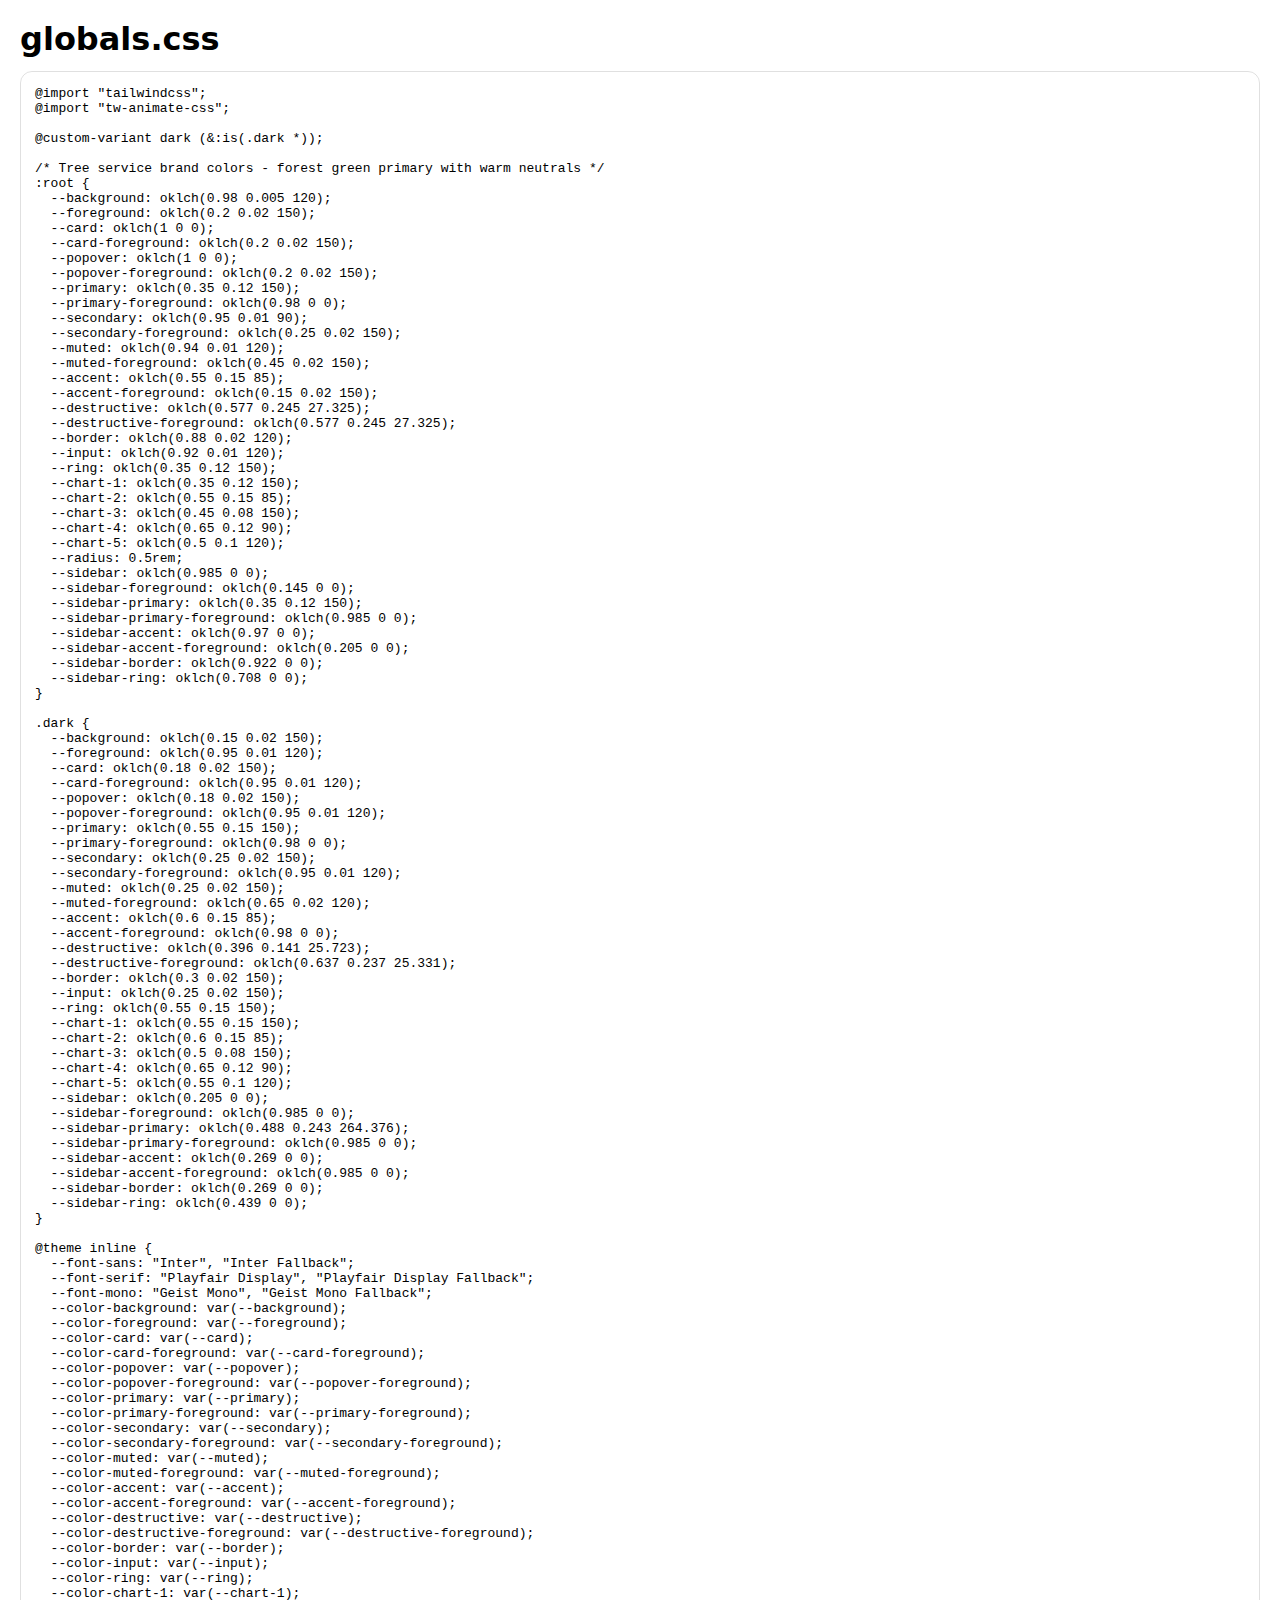
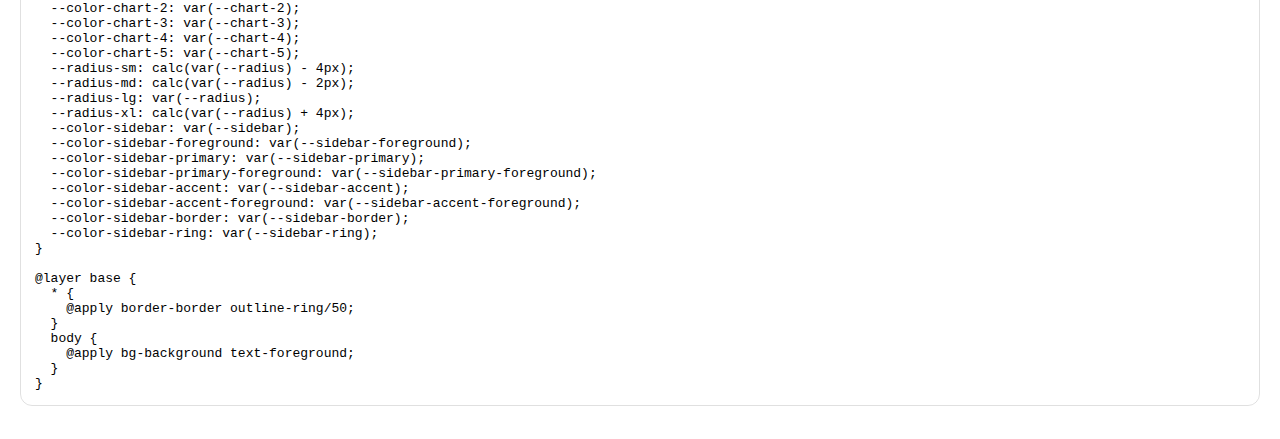
<file: globals.html>
<!doctype html>
<html lang="en">
<head>
  <meta charset="utf-8" />
  <meta name="viewport" content="width=device-width, initial-scale=1" />
  <title>globals.css (HTML view)</title>
  <style>
    :root { color-scheme: light dark; }
    body { margin:0; font-family: ui-sans-serif, system-ui, -apple-system, Segoe UI, Roboto, Helvetica, Arial; padding: 20px; }
    pre { padding: 14px; border: 1px solid rgba(0,0,0,.12); border-radius: 12px; overflow: auto; }
  </style>
</head>
<body>
  <h1 style="margin:0 0 10px">globals.css</h1>
  <pre><code>@import &quot;tailwindcss&quot;;
@import &quot;tw-animate-css&quot;;

@custom-variant dark (&amp;:is(.dark *));

/* Tree service brand colors - forest green primary with warm neutrals */
:root {
  --background: oklch(0.98 0.005 120);
  --foreground: oklch(0.2 0.02 150);
  --card: oklch(1 0 0);
  --card-foreground: oklch(0.2 0.02 150);
  --popover: oklch(1 0 0);
  --popover-foreground: oklch(0.2 0.02 150);
  --primary: oklch(0.35 0.12 150);
  --primary-foreground: oklch(0.98 0 0);
  --secondary: oklch(0.95 0.01 90);
  --secondary-foreground: oklch(0.25 0.02 150);
  --muted: oklch(0.94 0.01 120);
  --muted-foreground: oklch(0.45 0.02 150);
  --accent: oklch(0.55 0.15 85);
  --accent-foreground: oklch(0.15 0.02 150);
  --destructive: oklch(0.577 0.245 27.325);
  --destructive-foreground: oklch(0.577 0.245 27.325);
  --border: oklch(0.88 0.02 120);
  --input: oklch(0.92 0.01 120);
  --ring: oklch(0.35 0.12 150);
  --chart-1: oklch(0.35 0.12 150);
  --chart-2: oklch(0.55 0.15 85);
  --chart-3: oklch(0.45 0.08 150);
  --chart-4: oklch(0.65 0.12 90);
  --chart-5: oklch(0.5 0.1 120);
  --radius: 0.5rem;
  --sidebar: oklch(0.985 0 0);
  --sidebar-foreground: oklch(0.145 0 0);
  --sidebar-primary: oklch(0.35 0.12 150);
  --sidebar-primary-foreground: oklch(0.985 0 0);
  --sidebar-accent: oklch(0.97 0 0);
  --sidebar-accent-foreground: oklch(0.205 0 0);
  --sidebar-border: oklch(0.922 0 0);
  --sidebar-ring: oklch(0.708 0 0);
}

.dark {
  --background: oklch(0.15 0.02 150);
  --foreground: oklch(0.95 0.01 120);
  --card: oklch(0.18 0.02 150);
  --card-foreground: oklch(0.95 0.01 120);
  --popover: oklch(0.18 0.02 150);
  --popover-foreground: oklch(0.95 0.01 120);
  --primary: oklch(0.55 0.15 150);
  --primary-foreground: oklch(0.98 0 0);
  --secondary: oklch(0.25 0.02 150);
  --secondary-foreground: oklch(0.95 0.01 120);
  --muted: oklch(0.25 0.02 150);
  --muted-foreground: oklch(0.65 0.02 120);
  --accent: oklch(0.6 0.15 85);
  --accent-foreground: oklch(0.98 0 0);
  --destructive: oklch(0.396 0.141 25.723);
  --destructive-foreground: oklch(0.637 0.237 25.331);
  --border: oklch(0.3 0.02 150);
  --input: oklch(0.25 0.02 150);
  --ring: oklch(0.55 0.15 150);
  --chart-1: oklch(0.55 0.15 150);
  --chart-2: oklch(0.6 0.15 85);
  --chart-3: oklch(0.5 0.08 150);
  --chart-4: oklch(0.65 0.12 90);
  --chart-5: oklch(0.55 0.1 120);
  --sidebar: oklch(0.205 0 0);
  --sidebar-foreground: oklch(0.985 0 0);
  --sidebar-primary: oklch(0.488 0.243 264.376);
  --sidebar-primary-foreground: oklch(0.985 0 0);
  --sidebar-accent: oklch(0.269 0 0);
  --sidebar-accent-foreground: oklch(0.985 0 0);
  --sidebar-border: oklch(0.269 0 0);
  --sidebar-ring: oklch(0.439 0 0);
}

@theme inline {
  --font-sans: &quot;Inter&quot;, &quot;Inter Fallback&quot;;
  --font-serif: &quot;Playfair Display&quot;, &quot;Playfair Display Fallback&quot;;
  --font-mono: &quot;Geist Mono&quot;, &quot;Geist Mono Fallback&quot;;
  --color-background: var(--background);
  --color-foreground: var(--foreground);
  --color-card: var(--card);
  --color-card-foreground: var(--card-foreground);
  --color-popover: var(--popover);
  --color-popover-foreground: var(--popover-foreground);
  --color-primary: var(--primary);
  --color-primary-foreground: var(--primary-foreground);
  --color-secondary: var(--secondary);
  --color-secondary-foreground: var(--secondary-foreground);
  --color-muted: var(--muted);
  --color-muted-foreground: var(--muted-foreground);
  --color-accent: var(--accent);
  --color-accent-foreground: var(--accent-foreground);
  --color-destructive: var(--destructive);
  --color-destructive-foreground: var(--destructive-foreground);
  --color-border: var(--border);
  --color-input: var(--input);
  --color-ring: var(--ring);
  --color-chart-1: var(--chart-1);
  --color-chart-2: var(--chart-2);
  --color-chart-3: var(--chart-3);
  --color-chart-4: var(--chart-4);
  --color-chart-5: var(--chart-5);
  --radius-sm: calc(var(--radius) - 4px);
  --radius-md: calc(var(--radius) - 2px);
  --radius-lg: var(--radius);
  --radius-xl: calc(var(--radius) + 4px);
  --color-sidebar: var(--sidebar);
  --color-sidebar-foreground: var(--sidebar-foreground);
  --color-sidebar-primary: var(--sidebar-primary);
  --color-sidebar-primary-foreground: var(--sidebar-primary-foreground);
  --color-sidebar-accent: var(--sidebar-accent);
  --color-sidebar-accent-foreground: var(--sidebar-accent-foreground);
  --color-sidebar-border: var(--sidebar-border);
  --color-sidebar-ring: var(--sidebar-ring);
}

@layer base {
  * {
    @apply border-border outline-ring/50;
  }
  body {
    @apply bg-background text-foreground;
  }
}
</code></pre>
</body>
</html>
</file>
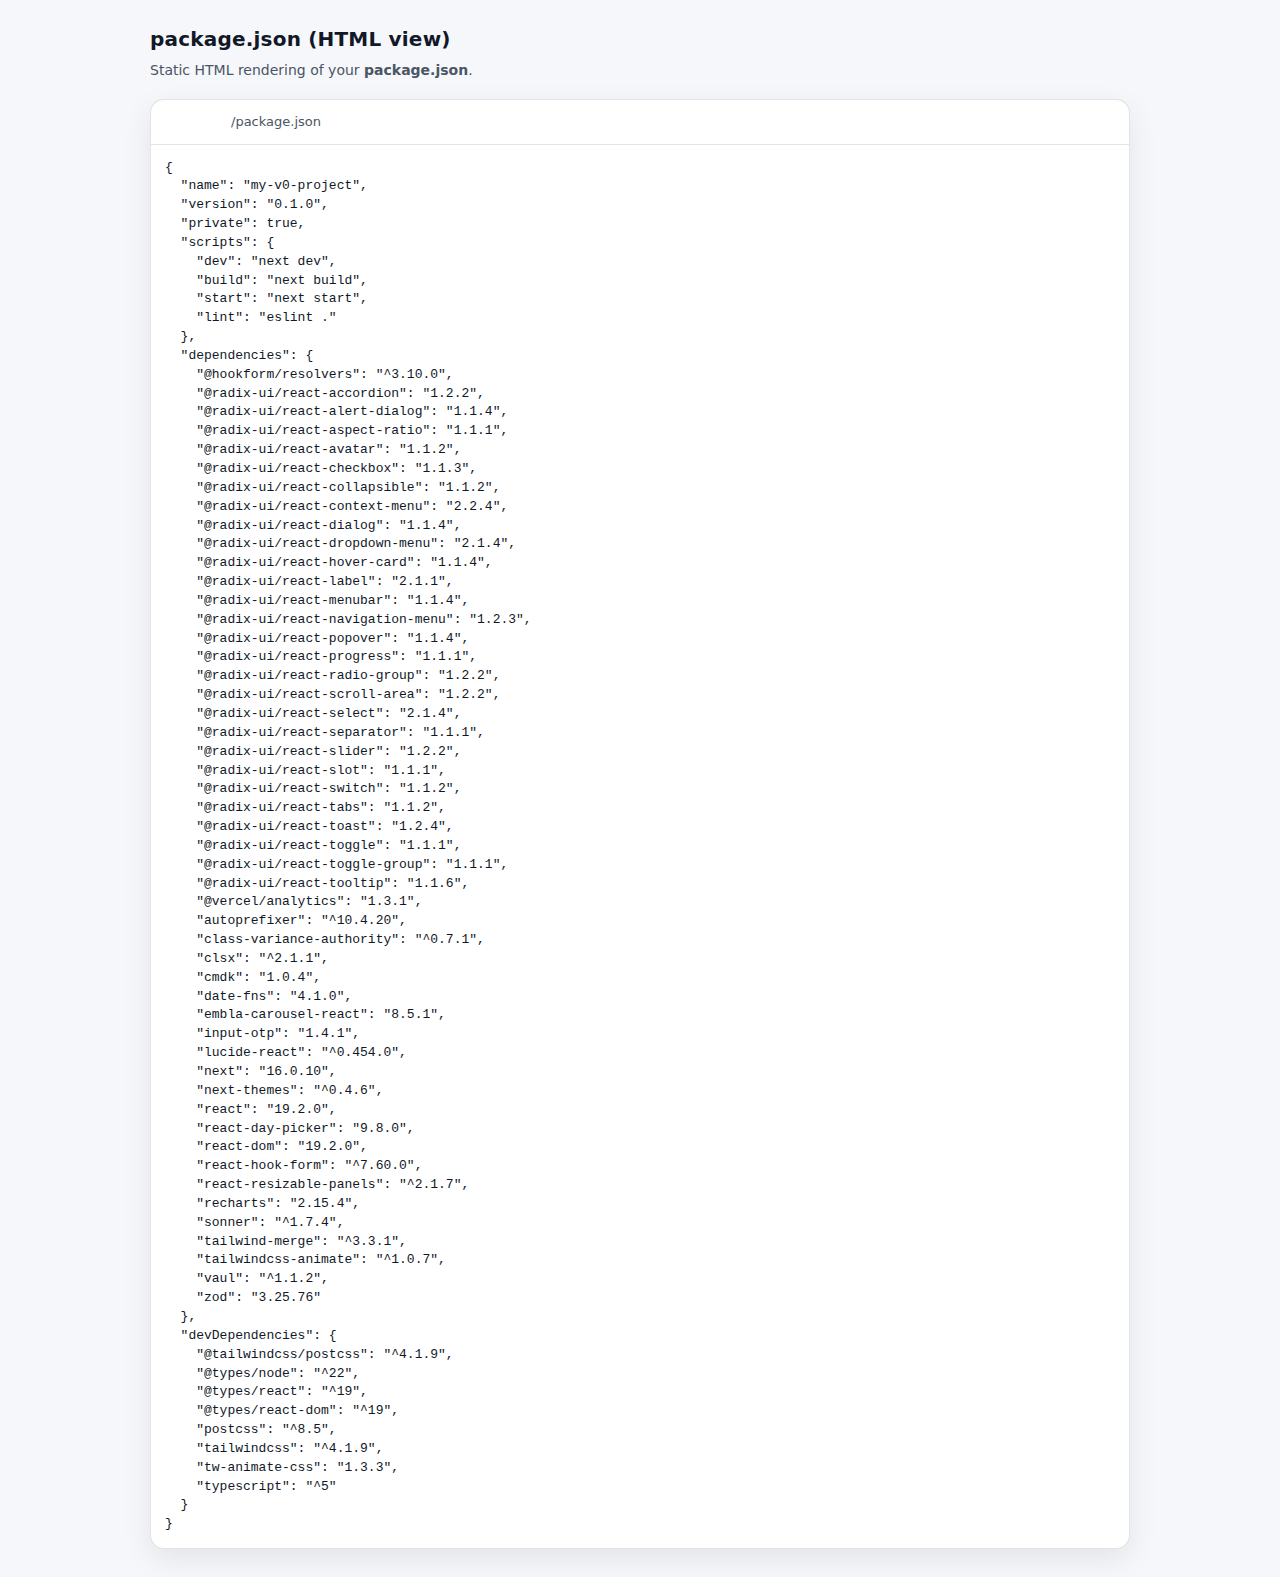
<file: package.html>
<!doctype html>
<html lang="en">
<head>
  <meta charset="utf-8" />
  <meta name="viewport" content="width=device-width, initial-scale=1" />
  <title>package.json (HTML view)</title>
  <style>
    :root {
      color-scheme: light dark;
      --bg: #0b0f19;
      --card: #101826;
      --text: #e6e8ee;
      --muted: #aab0c0;
      --border: rgba(255,255,255,.12);
      --mono: ui-monospace, SFMono-Regular, Menlo, Monaco, Consolas, "Liberation Mono", "Courier New", monospace;
      --sans: ui-sans-serif, system-ui, -apple-system, Segoe UI, Roboto, Helvetica, Arial, "Apple Color Emoji", "Segoe UI Emoji";
    }
    body {
      margin: 0;
      font-family: var(--sans);
      background: var(--bg);
      color: var(--text);
      line-height: 1.5;
    }
    header {
      padding: 24px 16px 0;
      max-width: 980px;
      margin: 0 auto;
    }
    h1 {
      margin: 0 0 6px;
      font-size: 20px;
      font-weight: 700;
      letter-spacing: .2px;
    }
    p {
      margin: 0 0 18px;
      color: var(--muted);
      font-size: 14px;
    }
    main {
      max-width: 980px;
      margin: 0 auto;
      padding: 0 16px 28px;
    }
    .card {
      background: var(--card);
      border: 1px solid var(--border);
      border-radius: 14px;
      overflow: hidden;
      box-shadow: 0 10px 30px rgba(0,0,0,.35);
    }
    .card-top {
      display: flex;
      gap: 10px;
      align-items: center;
      padding: 12px 14px;
      border-bottom: 1px solid var(--border);
      font-size: 13px;
      color: var(--muted);
    }
    .dot {
      width: 10px; height: 10px; border-radius: 999px;
      background: rgba(255,255,255,.25);
    }
    pre {
      margin: 0;
      padding: 14px;
      overflow: auto;
      font-family: var(--mono);
      font-size: 13px;
      line-height: 1.45;
      tab-size: 2;
      white-space: pre;
    }
    code { font-family: var(--mono); }
    @media (prefers-color-scheme: light) {
      :root {
        --bg: #f6f7fb;
        --card: #ffffff;
        --text: #111827;
        --muted: #4b5563;
        --border: rgba(17,24,39,.12);
      }
      .card { box-shadow: 0 10px 30px rgba(0,0,0,.08); }
    }
  </style>
</head>
<body>
  <header>
    <h1>package.json (HTML view)</h1>
    <p>Static HTML rendering of your <strong>package.json</strong>.</p>
  </header>

  <main>
    <section class="card" aria-label="package json">
      <div class="card-top">
        <span class="dot"></span><span class="dot"></span><span class="dot"></span>
        <span style="margin-left:6px">/package.json</span>
      </div>
      <pre><code>{
  &quot;name&quot;: &quot;my-v0-project&quot;,
  &quot;version&quot;: &quot;0.1.0&quot;,
  &quot;private&quot;: true,
  &quot;scripts&quot;: {
    &quot;dev&quot;: &quot;next dev&quot;,
    &quot;build&quot;: &quot;next build&quot;,
    &quot;start&quot;: &quot;next start&quot;,
    &quot;lint&quot;: &quot;eslint .&quot;
  },
  &quot;dependencies&quot;: {
    &quot;@hookform/resolvers&quot;: &quot;^3.10.0&quot;,
    &quot;@radix-ui/react-accordion&quot;: &quot;1.2.2&quot;,
    &quot;@radix-ui/react-alert-dialog&quot;: &quot;1.1.4&quot;,
    &quot;@radix-ui/react-aspect-ratio&quot;: &quot;1.1.1&quot;,
    &quot;@radix-ui/react-avatar&quot;: &quot;1.1.2&quot;,
    &quot;@radix-ui/react-checkbox&quot;: &quot;1.1.3&quot;,
    &quot;@radix-ui/react-collapsible&quot;: &quot;1.1.2&quot;,
    &quot;@radix-ui/react-context-menu&quot;: &quot;2.2.4&quot;,
    &quot;@radix-ui/react-dialog&quot;: &quot;1.1.4&quot;,
    &quot;@radix-ui/react-dropdown-menu&quot;: &quot;2.1.4&quot;,
    &quot;@radix-ui/react-hover-card&quot;: &quot;1.1.4&quot;,
    &quot;@radix-ui/react-label&quot;: &quot;2.1.1&quot;,
    &quot;@radix-ui/react-menubar&quot;: &quot;1.1.4&quot;,
    &quot;@radix-ui/react-navigation-menu&quot;: &quot;1.2.3&quot;,
    &quot;@radix-ui/react-popover&quot;: &quot;1.1.4&quot;,
    &quot;@radix-ui/react-progress&quot;: &quot;1.1.1&quot;,
    &quot;@radix-ui/react-radio-group&quot;: &quot;1.2.2&quot;,
    &quot;@radix-ui/react-scroll-area&quot;: &quot;1.2.2&quot;,
    &quot;@radix-ui/react-select&quot;: &quot;2.1.4&quot;,
    &quot;@radix-ui/react-separator&quot;: &quot;1.1.1&quot;,
    &quot;@radix-ui/react-slider&quot;: &quot;1.2.2&quot;,
    &quot;@radix-ui/react-slot&quot;: &quot;1.1.1&quot;,
    &quot;@radix-ui/react-switch&quot;: &quot;1.1.2&quot;,
    &quot;@radix-ui/react-tabs&quot;: &quot;1.1.2&quot;,
    &quot;@radix-ui/react-toast&quot;: &quot;1.2.4&quot;,
    &quot;@radix-ui/react-toggle&quot;: &quot;1.1.1&quot;,
    &quot;@radix-ui/react-toggle-group&quot;: &quot;1.1.1&quot;,
    &quot;@radix-ui/react-tooltip&quot;: &quot;1.1.6&quot;,
    &quot;@vercel/analytics&quot;: &quot;1.3.1&quot;,
    &quot;autoprefixer&quot;: &quot;^10.4.20&quot;,
    &quot;class-variance-authority&quot;: &quot;^0.7.1&quot;,
    &quot;clsx&quot;: &quot;^2.1.1&quot;,
    &quot;cmdk&quot;: &quot;1.0.4&quot;,
    &quot;date-fns&quot;: &quot;4.1.0&quot;,
    &quot;embla-carousel-react&quot;: &quot;8.5.1&quot;,
    &quot;input-otp&quot;: &quot;1.4.1&quot;,
    &quot;lucide-react&quot;: &quot;^0.454.0&quot;,
    &quot;next&quot;: &quot;16.0.10&quot;,
    &quot;next-themes&quot;: &quot;^0.4.6&quot;,
    &quot;react&quot;: &quot;19.2.0&quot;,
    &quot;react-day-picker&quot;: &quot;9.8.0&quot;,
    &quot;react-dom&quot;: &quot;19.2.0&quot;,
    &quot;react-hook-form&quot;: &quot;^7.60.0&quot;,
    &quot;react-resizable-panels&quot;: &quot;^2.1.7&quot;,
    &quot;recharts&quot;: &quot;2.15.4&quot;,
    &quot;sonner&quot;: &quot;^1.7.4&quot;,
    &quot;tailwind-merge&quot;: &quot;^3.3.1&quot;,
    &quot;tailwindcss-animate&quot;: &quot;^1.0.7&quot;,
    &quot;vaul&quot;: &quot;^1.1.2&quot;,
    &quot;zod&quot;: &quot;3.25.76&quot;
  },
  &quot;devDependencies&quot;: {
    &quot;@tailwindcss/postcss&quot;: &quot;^4.1.9&quot;,
    &quot;@types/node&quot;: &quot;^22&quot;,
    &quot;@types/react&quot;: &quot;^19&quot;,
    &quot;@types/react-dom&quot;: &quot;^19&quot;,
    &quot;postcss&quot;: &quot;^8.5&quot;,
    &quot;tailwindcss&quot;: &quot;^4.1.9&quot;,
    &quot;tw-animate-css&quot;: &quot;1.3.3&quot;,
    &quot;typescript&quot;: &quot;^5&quot;
  }
}</code></pre>
    </section>
  </main>
</body>
</html>
</file>
<file: styles.css>
:root{
    --bg:#0b120e;

    --text:#e9efe9;
    --muted:rgba(233,239,233,.78);
    --muted2:rgba(233,239,233,.62);

    --brand:#0a5a2a;
    --cta:#0c6b31;
    --cta2:#0b5d2c;

    --shadow: 0 20px 70px rgba(0,0,0,.45);
    --shadow2: 0 12px 36px rgba(0,0,0,.35);

    --r2:22px;
    --max:1180px;
}

*{box-sizing:border-box}
html,body{height:100%}
html{overflow-x:hidden}
body{
    margin:0;
    font-family:Inter, system-ui, -apple-system, Segoe UI, Roboto, Arial, sans-serif;
    color:var(--text);
    background: var(--bg);
    overflow-x:hidden;
}
a{color:inherit;text-decoration:none}
img{max-width:100%;display:block}

/* FOREST BACKGROUND */
.page-bg{
    position:fixed; inset:0;
    background:
    linear-gradient(180deg, rgba(0,0,0,.58), rgba(0,0,0,.78)),
    url("https://images.unsplash.com/photo-1441974231531-c6227db76b6e?auto=format&fit=crop&w=2600&q=80");
    background-size:cover;
    background-position:center;
    background-repeat:no-repeat;
    filter:saturate(1.12) contrast(1.05);
    transform:scale(1);
    z-index:-2;
}
.page-vignette{
    position:fixed; inset:-2px;
    background:
    radial-gradient(1200px 600px at 15% 10%, rgba(255,255,255,.10), transparent 60%),
    radial-gradient(1000px 800px at 85% 10%, rgba(10,90,42,.18), transparent 62%),
    radial-gradient(900px 700px at 50% 90%, rgba(0,0,0,.35), transparent 55%);
    z-index:-1;
    pointer-events:none;
}

/* Logo image */
.logo-img{
    width:34px;
    height:34px;
    border-radius:10px;
    object-fit:cover;
    display:block;
}
.brand .name{ line-height:1; } 

/* NAV */
.nav-wrap{
    position:sticky; top:0;
    z-index:50;
    background: rgba(232, 227, 215, .88);
    backdrop-filter: blur(10px);
    border-bottom: 1px solid rgba(0,0,0,.08);
}
.nav{
    max-width: var(--max);
    margin:0 auto;
    padding: 12px 18px;
    display:flex;
    align-items:center;
    gap:16px;
}
.brand{
    display:flex; align-items:center; gap:10px;
    min-width: 220px;
    color:#132015;
    font-weight:700;
    letter-spacing:.2px;
}
.brand .mark{
    width:34px;height:34px;
    display:grid;place-items:center;
    border-radius:10px;
    background: rgba(10,90,42,.12);
    border:1px solid rgba(10,90,42,.18);
    overflow:hidden;
}
.brand .name{
    font-family: "Playfair Display", serif;
    font-weight:700;
    font-size:22px;
}
.nav-links{
    display:flex; align-items:center; gap:20px;
    color: rgba(19,32,21,.78);
    font-weight:500;
    margin-left:10px;
    flex:1;
}
.nav-links a{padding:8px 6px;border-radius:10px}
.nav-links a:hover{background: rgba(0,0,0,.04)}
.nav-right{
    display:flex; align-items:center; gap:12px;
    color:#132015;
    font-weight:600;
    white-space:nowrap;
}
.phone{
    display:flex; align-items:center; gap:8px;
    padding:8px 10px;
    border-radius:12px;
    background: rgba(0,0,0,.04);
}
.btn{
    display:inline-flex; align-items:center; justify-content:center;
    gap:10px;
    padding:10px 14px;
    border-radius:12px;
    border:1px solid rgba(0,0,0,.10);
    background: rgba(255,255,255,.55);
    color:#132015;
    font-weight:700;
    box-shadow: 0 8px 20px rgba(0,0,0,.10);
    cursor:pointer;
    transition: transform .15s ease;
}
.btn:hover{transform:translateY(-1px)}
.btn:active{transform:translateY(0px)}
.btn-primary{
    background: linear-gradient(180deg, var(--cta), var(--cta2));
    border-color: rgba(0,0,0,.12);
    color:#f2fff6;
    box-shadow: 0 10px 28px rgba(10,90,42,.32);
}
.btn-outline{
    background: transparent;
    color:#f2fff6;
    border: 1px solid rgba(255,255,255,.28);
    box-shadow:none;
}
.btn-outline:hover{background: rgba(255,255,255,.06)}
.hamburger{
    display:none;
    width:42px;height:42px;
    border-radius:12px;
    border:1px solid rgba(0,0,0,.12);
    background: rgba(255,255,255,.55);
    align-items:center;justify-content:center;
    cursor:pointer;
}
.mobile-drawer{
    display:none;
    padding: 0 18px 16px;
    max-width: var(--max);
    margin: 0 auto;
}
.mobile-drawer a{
    display:block;
    padding: 12px 12px;
    border-radius:12px;
    color: rgba(19,32,21,.86);
    font-weight:700;
}
.mobile-drawer a:hover{background: rgba(0,0,0,.04)}

.section{ position:relative; padding: 60px 18px; }
.container{ max-width: var(--max); margin:0 auto; }

/* HERO */
.hero{ padding: 56px 18px 34px; }
.hero-grid{
    display:grid;
    grid-template-columns: 1.05fr .95fr;
    gap: 26px;
    align-items:center;
    min-height: 62vh;
}
.hero-left{ padding: 28px 0; }
.kicker{
    display:inline-flex; gap:10px; align-items:center;
    color: rgba(255,255,255,.82);
    font-weight:700;
    margin-bottom: 14px;
}
h1{
    font-family: "Playfair Display", serif;
    font-weight:700;
    line-height: .98;
    font-size: clamp(44px, 6vw, 72px);
    margin: 0 0 16px;
    letter-spacing:-.6px;
    text-shadow: 0 20px 70px rgba(0,0,0,.55);
}
.lead{
    color: var(--muted);
    font-size: 16px;
    line-height:1.6;
    max-width: 520px;
    margin: 0 0 22px;
    font-weight:600;
}
.hero-pills{
    display:grid;
    grid-template-columns: 1fr 1fr;
    gap: 14px 18px;
    margin: 18px 0 26px;
    max-width: 520px;
}
.pill{
    display:flex; gap:10px; align-items:center;
    color: rgba(255,255,255,.86);
    font-weight:800; font-size:14px;
}
.hero-ctas{ display:flex; gap:14px; align-items:center; flex-wrap:wrap; margin-top: 8px; }
.hero-ctas .btn-primary{padding:12px 16px}
.hero-ctas .btn-outline{padding:12px 16px}

.hero-right{ position:relative; display:grid; place-items:center; }
.media-card{
    width:100%;
    border-radius: 20px;
    overflow:hidden;
    background: rgba(255,255,255,.08);
    border: 1px solid rgba(255,255,255,.16);
    box-shadow: var(--shadow);
    position:relative;
}
.media-card img{ width:100%; height: 420px; object-fit:cover; }
.media-card:after{
    content:""; position:absolute; inset:0;
    background: linear-gradient(180deg, rgba(0,0,0,.08), rgba(0,0,0,.24));
    pointer-events:none;
}
.rating-badge{
    position:absolute; left: 28px; bottom: 24px;
    display:flex; align-items:center; gap:12px;
    padding: 12px 14px;
    border-radius: 16px;
    background: rgba(255,255,255,.92);
    color:#122015;
    box-shadow: 0 18px 48px rgba(0,0,0,.28);
    border: 1px solid rgba(0,0,0,.08);
    max-width: 320px;
}
.rating-dot{
    width:40px;height:40px;border-radius:999px;
    display:grid;place-items:center;
    background: rgba(10,90,42,.12);
    color: var(--brand);
    font-weight:900;
}
.stars{display:flex; gap:2px; color:#b98206}
.rating-text{font-weight:900}
.rating-sub{color:rgba(0,0,0,.62); font-weight:800; font-size:13px}

/* Steps bar */
.steps{
    background: linear-gradient(180deg, rgba(10,90,42,.98), rgba(8,63,31,.98));
    border-top: 1px solid rgba(255,255,255,.10);
    border-bottom: 1px solid rgba(255,255,255,.10);
    padding: 18px 18px;
}
.steps-grid{
    max-width: var(--max);
    margin: 0 auto;
    display:grid;
    grid-template-columns: 1fr 1fr 1fr;
    gap: 16px;
}
.step{
    display:flex; gap:14px; align-items:flex-start;
    padding: 14px 14px;
    border-radius: 16px;
}
.step .icon{
    width:44px;height:44px;border-radius:999px;
    display:grid;place-items:center;
    background: rgba(0,0,0,.20);
    border: 1px solid rgba(255,255,255,.14);
    flex:0 0 auto;
}
.step .meta{ font-size:12px; letter-spacing:.12em; font-weight:900; opacity:.85; }
.step h4{ margin:4px 0 6px; font-size:16px; font-weight:900; letter-spacing:.2px; }
.step p{ margin:0; color: rgba(255,255,255,.78); font-weight:700; line-height:1.45; font-size:13px; max-width: 340px; }

/* Section title */
.section-title{ text-align:center; margin-bottom: 26px; }
.section-title h2{
    font-family:"Playfair Display", serif;
    margin:0 0 10px;
    font-size: 44px;
    letter-spacing:-.4px;
}
.section-title p{ margin:0; color: var(--muted); font-weight:700; }

/* Services Cards - equal heights */
.cards{
    display:grid;
    grid-template-columns: repeat(3, 1fr);
    gap: 18px;
    align-items:stretch;
    grid-auto-rows: 240px;
}
.card{
    min-height: 240px;
    height: 240px;
    border-radius: var(--r2);
    overflow:hidden;
    position:relative;
    border: 1px solid rgba(255,255,255,.14);
    box-shadow: var(--shadow2);
    background: rgba(255,255,255,.06);
    transform: translateZ(0);
    transition: transform .18s ease;
    perspective: 1000px;
    -webkit-tap-highlight-color: transparent;
}
.card-inner{
    position:absolute;
    inset:0;
    transform-style: preserve-3d;
    -webkit-transform-style: preserve-3d;
    transition: transform .5s cubic-bezier(.2,.8,.2,1);
    will-change: transform;
}
.card.flipped .card-inner{ transform: rotateY(180deg); }

.card-front,
.card-back{
    position:absolute;
    inset:0;
    backface-visibility:hidden;
    -webkit-backface-visibility:hidden;
    transform-style: preserve-3d;
    -webkit-transform-style: preserve-3d;
    transition: opacity .18s ease;
}
.card-front{ position:relative; transform: rotateY(0deg); opacity: 1; }
.card-back{ transform: rotateY(180deg); opacity: 0; }

.card-back{ pointer-events:none; }
.card.flipped .card-front{ pointer-events:none; opacity: 0; }
.card.flipped .card-back{ pointer-events:auto; opacity: 1; }

.card-front img{
    width:100%;
    height:100%;
    object-fit:cover;
    position:relative;
    z-index:0;
    transform: scale(1);
    transition: transform .25s ease;
}
.card-front:before{
    content:"";
    position:absolute; inset:0;
    background: linear-gradient(180deg, rgba(0,0,0,.06), rgba(0,0,0,.14));
    pointer-events:none;
    z-index:1;
}
.card-front:after{
    content:"";
    position:absolute; inset:0;
    background: linear-gradient(180deg, rgba(0,0,0,0) 45%, rgba(0,0,0,.72) 100%);
    pointer-events:none;
    z-index:1;
    opacity: .85;
    transition: opacity .18s ease;
}
.card-front .content{
    position:absolute;
    display:flex;
    flex-direction:column;
    inset: 0;
    padding: 22px;
    gap: clamp(8px, 1.2vw, 12px);
    justify-content:flex-end;
    z-index:2;
    padding-bottom: clamp(26px, 2.4vw, 38px);
}
.card-front h3{
    margin:0;
    font-family:"Playfair Display", serif;
    font-size: 26px;
    letter-spacing:-.2px;
    color: rgba(255,255,255,.96);
    text-shadow:
    0 2px 18px rgba(0,0,0,.85),
    0 0 1px rgba(0,0,0,.65);
}
.card-front p{
    margin:0;
    color: rgba(255,255,255,.88);
    font-weight:700;
    line-height:1.5;
    max-width: 360px;
    font-size: 13px;
    text-shadow:
    0 2px 14px rgba(0,0,0,.88),
    0 0 1px rgba(0,0,0,.60);
}
.card .more{
    display:inline-flex;
    align-items:center;
    gap:8px;
    font-weight:900;
    color: rgba(255,255,255,.92);
    width:max-content;
    padding: 12px 14px;
    border-radius: 12px;
    background: rgba(255,255,255,.12);
    border: 1px solid rgba(255,255,255,.18);
    cursor:pointer;
    font: inherit;
}
.card-front .more{
    font-size: 14px;
    letter-spacing: .2px;
    box-shadow: 0 12px 28px rgba(0,0,0,.30);
}
.card-front .more:hover{
    background: rgba(255,255,255,.16);
}
.card-front .more:focus-visible{
    outline: 3px solid rgba(255,255,255,.55);
    outline-offset: 3px;
}
.card .more{ appearance:none; }
.card .more::-moz-focus-inner{ border:0; padding:0; }

@media (hover: hover) and (pointer: fine){
    .card:not(.flipped):hover .card-front:after{opacity: 1}
    .card:hover{transform: translateY(-2px)}
    .card:not(.flipped):hover .card-front img{transform: scale(1.04)}
}

.card-back{
    background: rgba(0,0,0,.88);
    padding: 22px;
    display:flex;
    flex-direction:column;
    justify-content:space-between;
    gap: 14px;
    overflow-y: auto;
    -webkit-overflow-scrolling: touch;
}
.card-back h3{
    margin:0;
    font-family:"Playfair Display", serif;
    font-size: 24px;
    letter-spacing:-.2px;
    color: rgba(255,255,255,.96);
}
.card-back p{
    margin:0;
    color: rgba(255,255,255,.84);
    font-weight:700;
    line-height:1.55;
    font-size: 13px;
}
.back-actions{
    display:flex;
    gap: 10px;
    align-items:center;
    flex-wrap:wrap;
    margin-top: auto;
}

/* Stats bar */
.stats{
    margin-top: 36px;
    background: linear-gradient(180deg, rgba(10,90,42,.98), rgba(8,63,31,.98));
    border-top: 1px solid rgba(255,255,255,.10);
    border-bottom: 1px solid rgba(255,255,255,.10);
    padding: 30px 18px;
}
.stats-grid{
    max-width: var(--max);
    margin: 0 auto;
    display:grid;
    grid-template-columns: repeat(4, 1fr);
    gap: 14px;
}
.stat{ text-align:center; padding: 18px 12px; border-radius: 18px; }
.stat .ico{
    width:54px;height:54px;border-radius:999px;
    display:grid;place-items:center;
    margin: 0 auto 10px;
    background: rgba(0,0,0,.18);
    border: 1px solid rgba(255,255,255,.12);
}
.stat .num{ font-size: 44px; font-weight:900; letter-spacing:-.8px; margin-bottom: 4px; }
.stat .lbl{ color: rgba(255,255,255,.78); font-weight:800; }

/* Why choose / Service areas (horizontal layout) */
.why{ padding-top: 56px; }
.why-row{
    display:grid;
    grid-template-columns: 1fr 1fr;
    gap: 18px;
    align-items:stretch;
}
.panel{
    border-radius: var(--r2);
    background: rgba(0,0,0,.28);
    border: 1px solid rgba(255,255,255,.12);
    box-shadow: var(--shadow2);
    overflow:hidden;
    padding: 28px 26px;
    backdrop-filter: blur(8px);
}
.panel h2{ font-family:"Playfair Display", serif; margin: 0 0 10px; font-size: 44px; }
.panel p{ margin:0 0 18px; color: var(--muted); font-weight:700; line-height:1.6; }
.feature{
    display:flex; gap:12px; align-items:flex-start;
    padding: 14px 14px;
    border-radius: 18px;
    background: rgba(255,255,255,.05);
    border: 1px solid rgba(255,255,255,.10);
    margin-top: 10px;
}
.feature .fi{
    width:40px;height:40px;border-radius:12px;
    display:grid;place-items:center;
    background: rgba(10,90,42,.22);
    border: 1px solid rgba(10,90,42,.35);
    flex:0 0 auto;
}
.feature h4{margin:0 0 4px; font-weight:900}
.feature p{margin:0; color: var(--muted2); font-weight:700; font-size:13px; line-height:1.45}

.chips{
    display:flex; gap: 12px; justify-content:flex-start; flex-wrap:wrap;
    margin: 10px 0 14px;
}
.chip{
    padding: 10px 14px;
    border-radius: 999px;
    background: rgba(255,255,255,.06);
    border: 1px solid rgba(255,255,255,.12);
    color: rgba(255,255,255,.86);
    font-weight:900;
}

.areas-list{
    margin: 10px 0 0;
    color: rgba(255,255,255,.80);
    font-weight:800;
    line-height:1.65;
    font-size: 14px;
}
.areas-list strong{color: rgba(255,255,255,.92)}

/* Reviews */
.reviews{ padding-top: 46px; }
.reviews-head{ text-align:center; margin-bottom: 22px; }
.reviews-head h2{ font-family:"Playfair Display", serif; margin:0 0 10px; font-size: 44px; }
.reviews-sub{
    display:flex; align-items:center; justify-content:center;
    gap: 12px;
    color: rgba(255,255,255,.78);
    font-weight:800;
    flex-wrap:wrap;
}
.review-grid{
    display:grid;
    grid-template-columns: repeat(3, 1fr);
    gap: 18px;
    margin-top: 22px;
}
.review{
    border-radius: var(--r2);
    background: rgba(0,0,0,.34);
    border: 1px solid rgba(255,255,255,.12);
    box-shadow: var(--shadow2);
    padding: 22px;
    backdrop-filter: blur(10px);
    min-height: 260px;
    display:flex;
    flex-direction:column;
    gap: 12px;
}
.review .quote{ color: rgba(255,255,255,.86); font-weight:700; line-height:1.6; flex:1; }
.review .hr{ height:1px; background: rgba(255,255,255,.12); margin: 8px 0; }
.review .who{ display:flex; flex-direction:column; gap:4px; }
.review .name{font-weight:900}
.review .svc{color: rgba(255,255,255,.65); font-weight:800; font-size:13px}
.reviews-cta{ margin-top: 18px; display:flex; justify-content:center; }

/* Contact form */
#quoteForm{
    scroll-margin-top: 200px;
}
.glass{
    background: rgba(0,0,0,.30);
    border: 1px solid rgba(255,255,255,.12);
    border-radius: var(--r2);
    backdrop-filter: blur(10px);
    box-shadow: var(--shadow2);
}
.contact-wrap{
    display:grid;
    grid-template-columns: 1fr 1fr;
    gap: 18px;
    padding: 26px;
}
.contact-wrap h3{
    margin: 0 0 10px;
    font-family:"Playfair Display", serif;
    font-size: 34px;
}
.contact-wrap p{margin:0 0 14px; color: var(--muted); font-weight:700; line-height:1.6}
.form{
    display:grid;
    grid-template-columns: 1fr 1fr;
    gap: 12px;
}
.field{display:flex; flex-direction:column; gap:8px}
.field label{font-weight:900; font-size:12px; letter-spacing:.08em; color: rgba(255,255,255,.86)}
.field input,.field select,.field textarea{
    width:100%;
    border-radius: 14px;
    border: 1px solid rgba(255,255,255,.12);
    background: rgba(255,255,255,.06);
    color: rgba(255,255,255,.92);
    padding: 12px 12px;
    outline:none;
    font-weight:700;
}
.field textarea{grid-column:1/-1; min-height: 120px; resize:vertical}
.form .full{grid-column:1/-1}
.hint{font-size:12px; color: rgba(255,255,255,.62); font-weight:700; margin-top: 6px}

/* Footer */
footer{
    padding: 46px 18px 26px;
    background: rgba(0,0,0,.62);
    border-top: 1px solid rgba(255,255,255,.10);
    backdrop-filter: blur(10px);
}
.foot-grid{
    max-width: var(--max);
    margin:0 auto;
    display:grid;
    grid-template-columns: 1.2fr 1fr 1fr 1.1fr;
    gap: 18px;
}
.foot-brand{ display:flex; flex-direction:column; gap: 12px; }
.foot-brand .brandline{
    display:flex; gap:10px; align-items:center;
    font-family:"Playfair Display", serif;
    font-size: 26px;
    font-weight:700;
}
.foot-brand p{
    margin:0;
    color: rgba(255,255,255,.70);
    font-weight:700;
    line-height:1.6;
    max-width: 340px;
}
.foot-col h4{
    margin: 8px 0 12px;
    font-weight:900;
    letter-spacing:.12em;
    font-size: 12px;
    color: rgba(255,255,255,.86);
}
.foot-col a{
    display:block;
    padding: 8px 0;
    color: rgba(255,255,255,.70);
    font-weight:800;
}
.foot-col a:hover{color:#fff}
.foot-bottom{
    max-width: var(--max);
    margin: 24px auto 0;
    padding-top: 18px;
    border-top: 1px solid rgba(255,255,255,.10);
    color: rgba(255,255,255,.60);
    font-weight:800;
    text-align:center;
}

/* Responsive */
@media (max-width: 980px){
    .nav-links{display:none}
    .hamburger{display:inline-flex}
    .mobile-drawer.show{display:block}
    .brand{min-width:auto}
    .hero-grid{grid-template-columns: 1fr; gap: 18px}
    .media-card img{height: 360px}
    .steps-grid{grid-template-columns:1fr; gap:10px}
    .cards{grid-template-columns: 1fr; grid-auto-rows: 240px;}
    .stats-grid{grid-template-columns: 1fr 1fr; }
    .why-row{grid-template-columns: 1fr; }
    .review-grid{grid-template-columns:1fr}
    .foot-grid{grid-template-columns: 1fr 1fr}
    .contact-wrap{grid-template-columns: 1fr}

    .card-front .content{
        padding: 18px;
        padding-bottom: clamp(40px, 6vw, 56px);
        gap: 10px;
    }
    .card-front h3{
        font-size: 24px;
    }
    .card-front .more{
        padding: 12px 16px;
        border-radius: 14px;
    }
    .card-back{
        padding: 16px;
        gap: 12px;
    }
    .card-back h3{
        font-size: 20px;
    }
    .card-back p{
        font-size: 12px;
        line-height: 1.5;
    }
    .back-actions .btn{
        padding: 10px 14px;
        font-size: 13px;
    }
}
@media (max-width: 520px){
    .stats-grid{grid-template-columns: 1fr; }
    .nav-right .phone{display:none}
    .rating-badge{left:16px; right:16px; max-width:none}
    .form{grid-template-columns: 1fr}
}

/* Reduced motion for accessibility */
@media (prefers-reduced-motion: reduce){
    .card-inner{transition: none}
    .card-front img{transition: none}
    .card-front:after{transition: none}
    .card{transition: none}
}

/* ✅ Modal (success popup) */
.modal{
    position: fixed;
    inset: 0;
    display: none;              /* hidden by default */
    align-items: center;
    justify-content: center;
    padding: 18px;
    background: rgba(0,0,0,.55);
    backdrop-filter: blur(6px);
    z-index: 9999;
}
.modal.show{ display: flex; }

.modal-card{
    width: min(520px, 100%);
    border-radius: 22px;
    padding: 22px;
    background: rgba(10, 15, 12, .92);
    border: 1px solid rgba(255,255,255,.14);
    box-shadow: 0 30px 90px rgba(0,0,0,.55);
    text-align: center;
}

.modal-title{
    font-weight: 900;
    font-size: 28px;
    letter-spacing: -.2px;
    margin-bottom: 6px;
}
.modal-msg{
    color: rgba(255,255,255,.80);
    font-weight: 800;
    font-size: 16px;
    line-height: 1.5;
    margin-bottom: 16px;
}
.modal-btn{
    padding: 12px 18px;
    border-radius: 14px;
}
</file>
